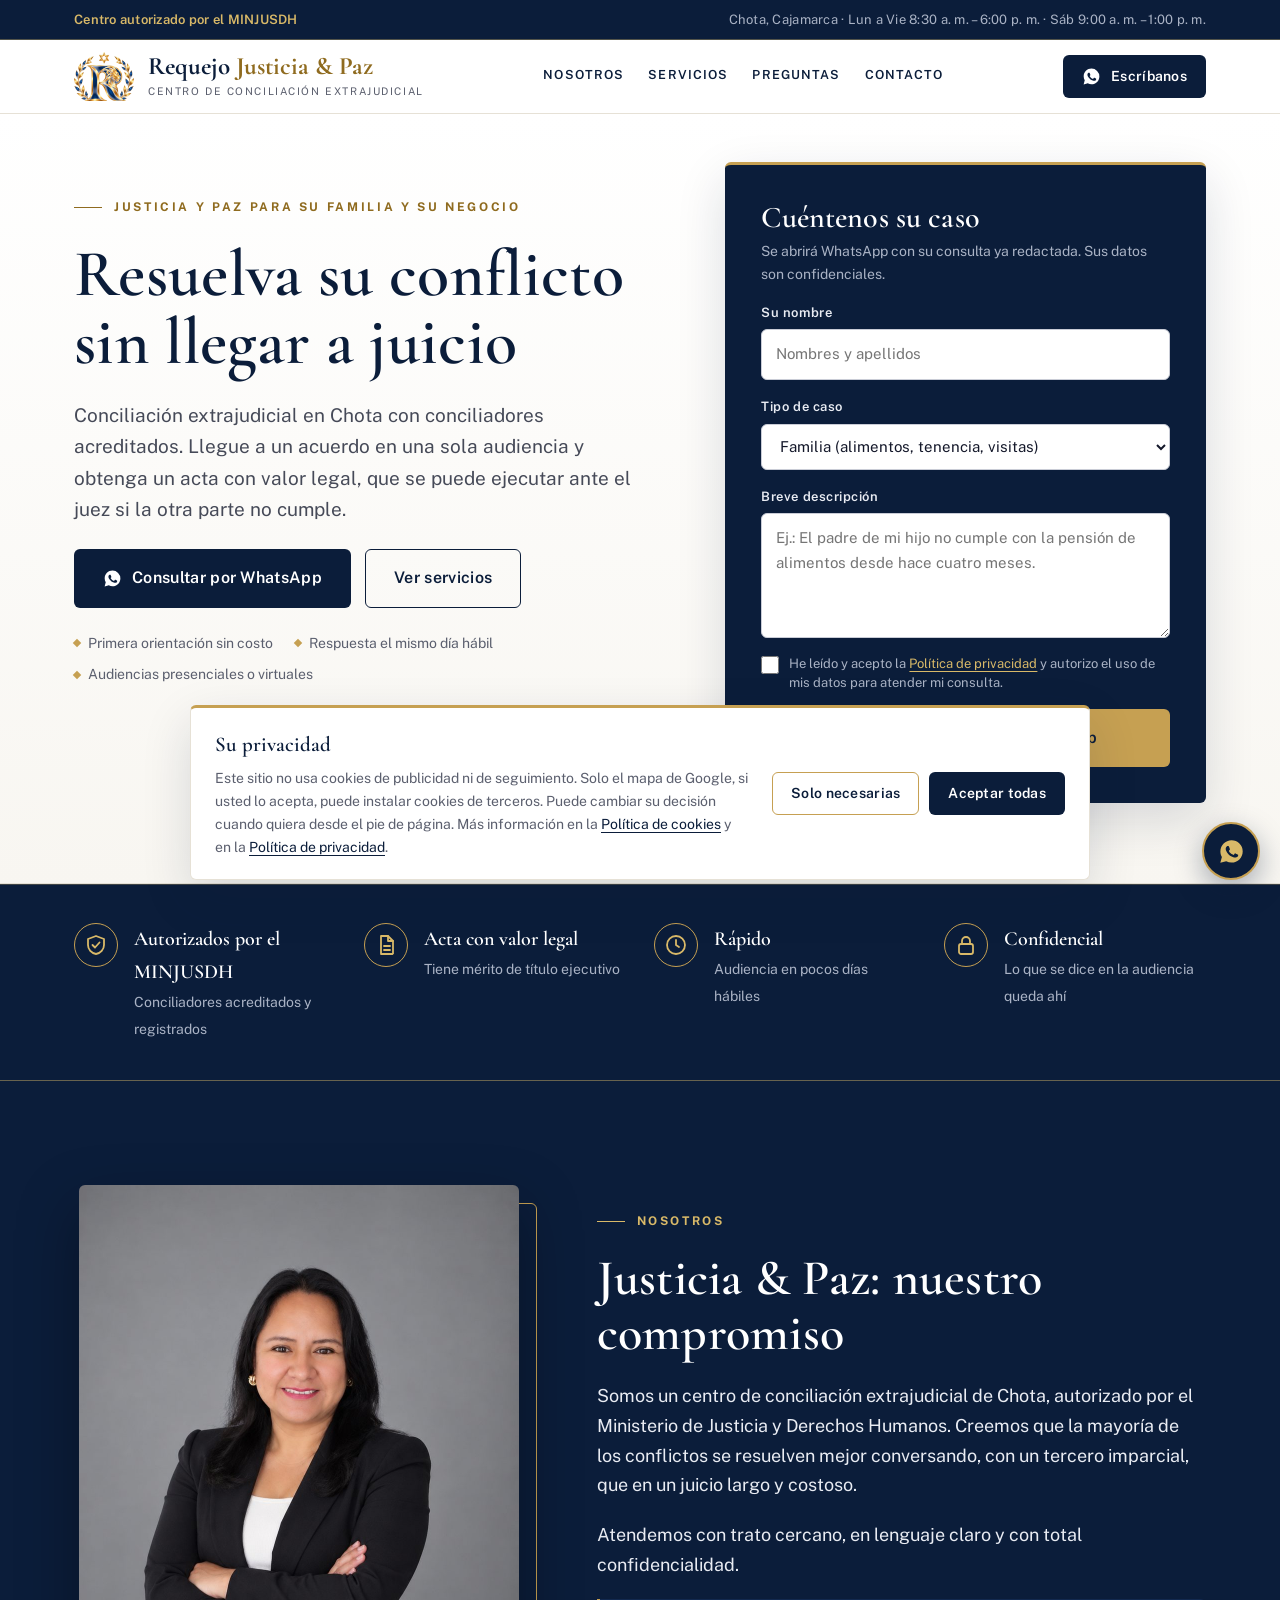
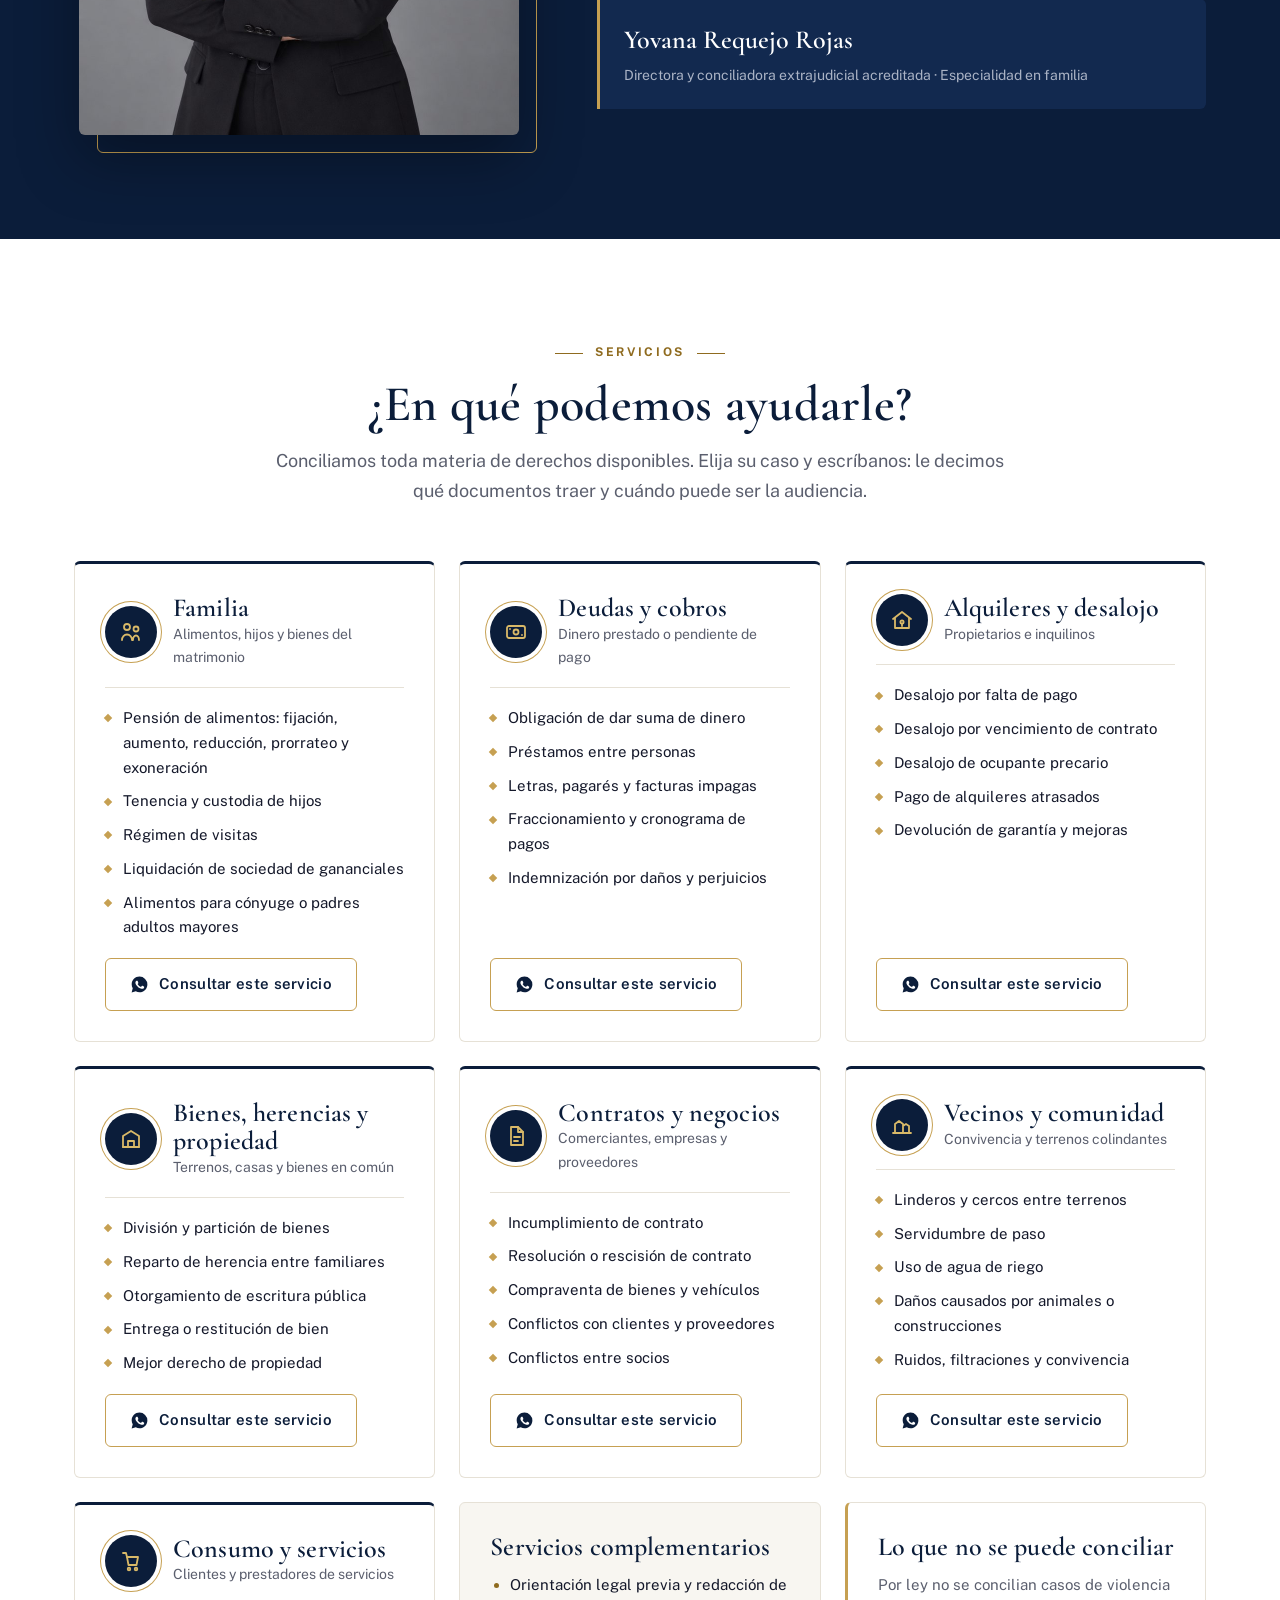
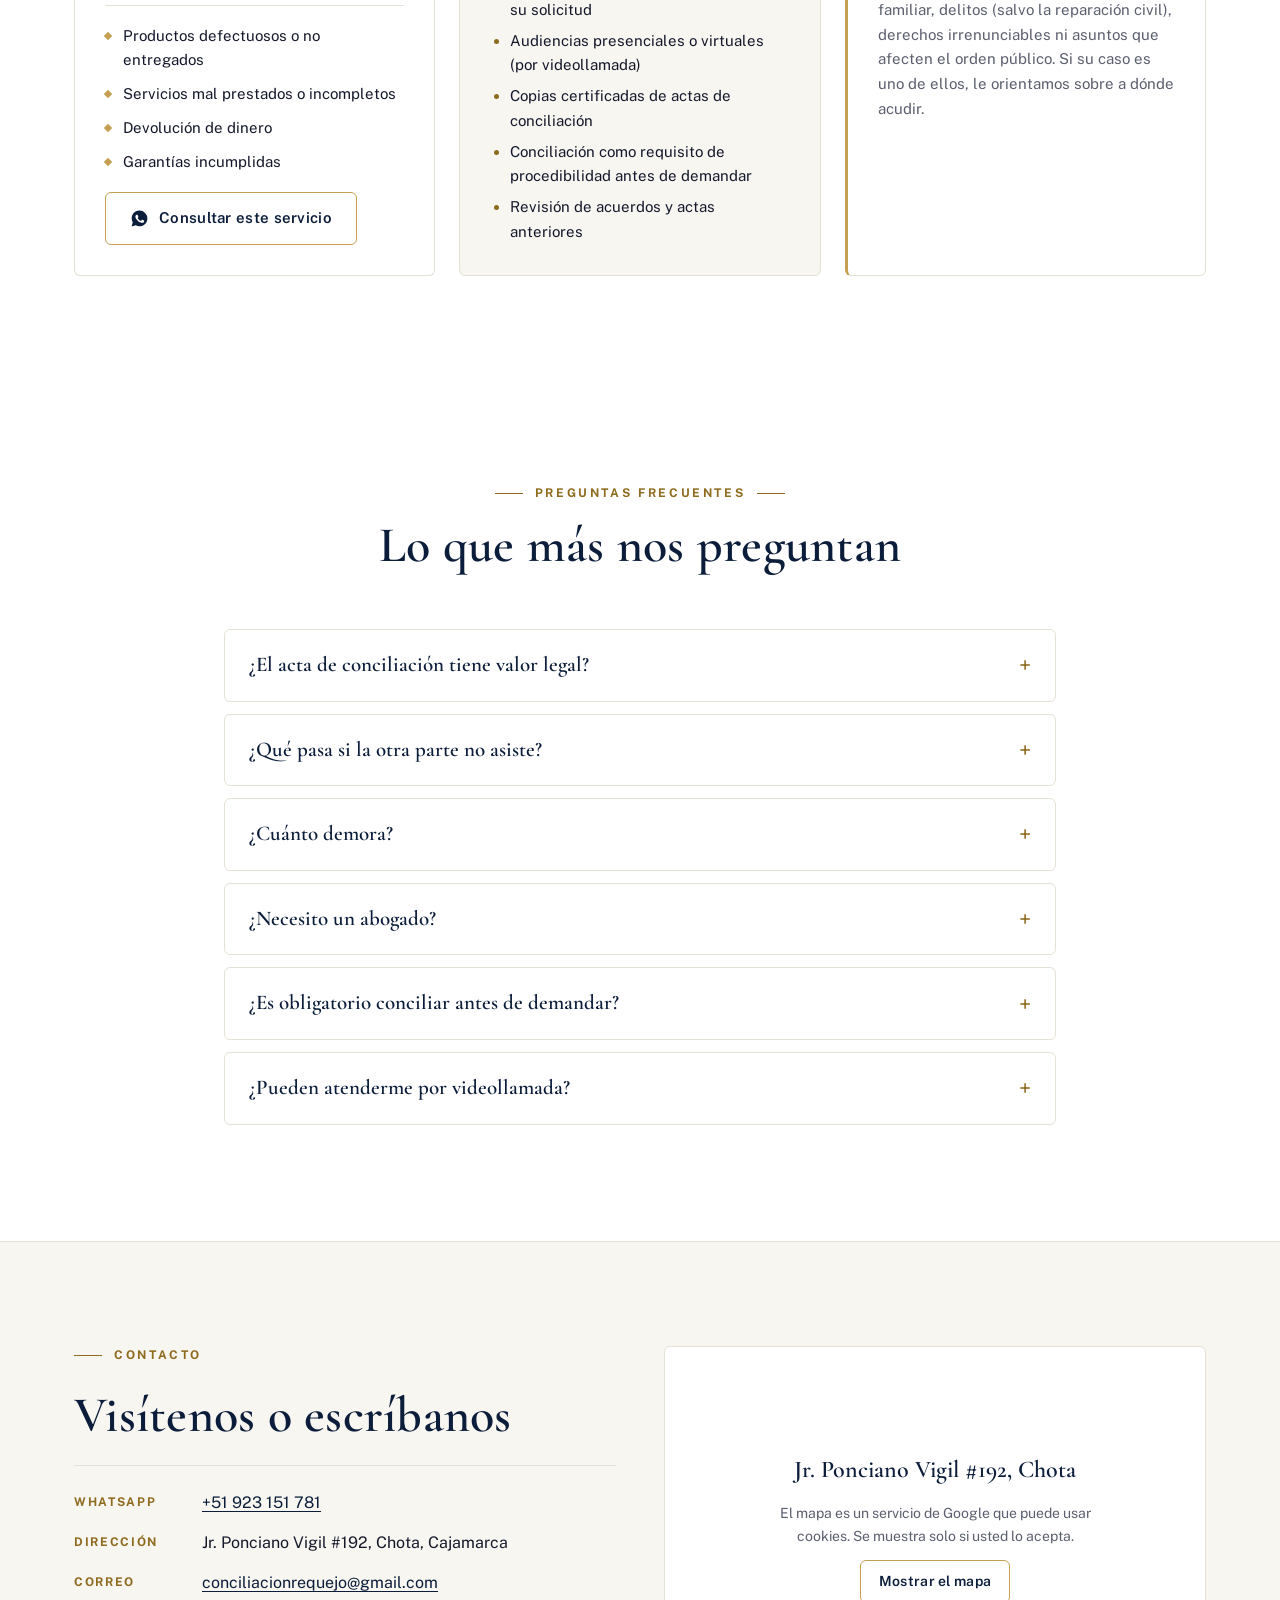
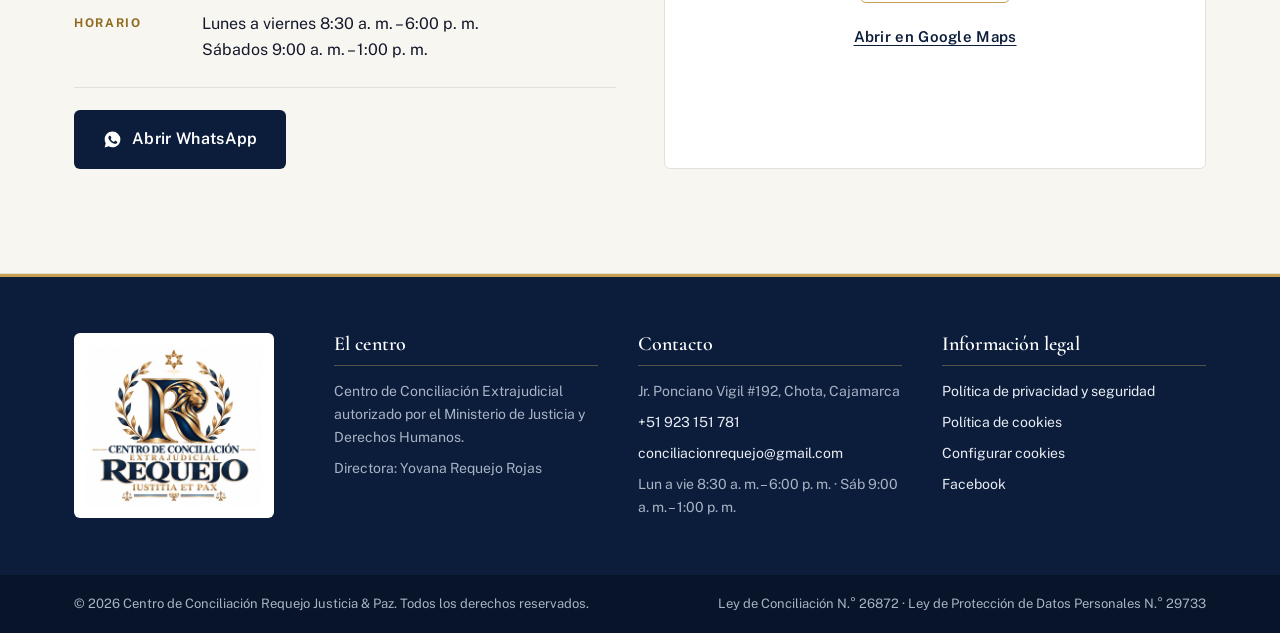
<file: index.html>
<!doctype html>
<html lang="es">
<head>
<meta charset="utf-8">
<meta name="viewport" content="width=device-width, initial-scale=1">
<title>Centro de Conciliación Requejo Justicia &amp; Paz | Chota, Cajamarca</title>
<meta name="description" content="Conciliación extrajudicial en Chota, Cajamarca. Pensión de alimentos, tenencia, deudas, desalojos, herencias, contratos y conflictos vecinales. Acta con valor legal. Consulte por WhatsApp.">
<meta name="theme-color" content="#0b1d3a">
<link rel="icon" href="assets/img/favicon-64.png" type="image/png">
<link rel="apple-touch-icon" href="assets/img/apple-touch-icon.png">
<meta property="og:type" content="website">
<meta property="og:title" content="Centro de Conciliación Requejo Justicia &amp; Paz">
<meta property="og:description" content="Resuelva su conflicto sin llegar a juicio. Conciliación extrajudicial en Chota con acta de valor legal.">
<meta property="og:locale" content="es_PE">
<meta property="og:site_name" content="Centro de Conciliación Requejo Justicia &amp; Paz">
<meta property="og:url" content="https://requejo-justicia-paz.vercel.app/">
<link rel="canonical" href="https://requejo-justicia-paz.vercel.app/">
<meta property="og:image" content="https://requejo-justicia-paz.vercel.app/assets/img/og.jpg">
<meta property="og:image:type" content="image/jpeg">
<meta property="og:image:width" content="1200">
<meta property="og:image:height" content="630">
<meta property="og:image:alt" content="Logo del Centro de Conciliación Extrajudicial Requejo">
<meta name="twitter:card" content="summary_large_image">
<meta name="twitter:title" content="Centro de Conciliación Requejo Justicia &amp; Paz">
<meta name="twitter:description" content="Resuelva su conflicto sin llegar a juicio. Conciliación extrajudicial en Chota con acta de valor legal.">
<meta name="twitter:image" content="https://requejo-justicia-paz.vercel.app/assets/img/og.jpg">
<link rel="preconnect" href="https://fonts.googleapis.com">
<link rel="preconnect" href="https://fonts.gstatic.com" crossorigin>
<link href="https://fonts.googleapis.com/css2?family=Cormorant+Garamond:wght@500;600;700&family=Public+Sans:wght@400;500;600;700&display=swap" rel="stylesheet">
<link rel="stylesheet" href="assets/css/styles.css">
<script type="application/ld+json">
{
  "@context": "https://schema.org",
  "@type": "LegalService",
  "name": "Centro de Conciliación Requejo Justicia & Paz",
  "description": "Centro de conciliación extrajudicial autorizado por el MINJUSDH.",
  "founder": { "@type": "Person", "name": "Yovana Requejo Rojas" },
  "logo": "https://requejo-justicia-paz.vercel.app/assets/img/logo-centro.jpg",
  "image": "https://requejo-justicia-paz.vercel.app/assets/img/conciliadora.jpg",
  "telephone": "+51 923 151 781",
  "email": "conciliacionrequejo@gmail.com",
  "areaServed": "Chota, Cajamarca, Perú",
  "address": { "@type": "PostalAddress", "streetAddress": "Jr. Ponciano Vigil 192", "addressLocality": "Chota", "addressRegion": "Cajamarca", "addressCountry": "PE" },
  "sameAs": ["https://web.facebook.com/p/Centro-de-Conciliaci%C3%B3n-Requejo-Iustitia-Et-Pax-61556411334826/"]
}
</script>
</head>
<body>

<svg class="sprite" width="0" height="0" aria-hidden="true">
  <symbol id="i-wa" viewBox="0 0 24 24"><path fill="currentColor" d="M12.04 2C6.58 2 2.13 6.45 2.13 11.91c0 1.75.46 3.45 1.32 4.95L2.05 22l5.25-1.38a9.9 9.9 0 0 0 4.74 1.21h.01c5.46 0 9.91-4.45 9.91-9.91A9.92 9.92 0 0 0 12.04 2zm5.8 14.03c-.24.68-1.42 1.3-1.95 1.35-.5.05-.97.23-3.27-.68-2.77-1.09-4.52-3.92-4.66-4.1-.13-.18-1.11-1.48-1.11-2.82s.7-2 .95-2.27c.25-.27.54-.34.72-.34h.52c.17 0 .4-.06.62.47.24.56.8 1.94.87 2.08.07.14.12.3.02.48-.09.18-.14.3-.27.46-.14.16-.29.36-.41.48-.14.14-.28.29-.12.56.16.27.71 1.17 1.52 1.9 1.05.93 1.93 1.22 2.2 1.36.27.14.43.12.59-.07.16-.18.68-.79.86-1.06.18-.27.36-.23.61-.14.25.09 1.59.75 1.86.89.27.14.45.2.52.32.07.11.07.66-.17 1.33z"/></symbol>
  <symbol id="i-check" viewBox="0 0 24 24"><path fill="none" stroke="currentColor" stroke-width="2.2" stroke-linecap="round" stroke-linejoin="round" d="M5 12.5l4.5 4.5L19 7.5"/></symbol>
</svg>

<a class="skip" href="#servicios">Saltar a servicios</a>

<div class="topbar">
  <div class="container">
    <span>Centro autorizado por el MINJUSDH</span>
    <span>Chota, Cajamarca · Lun a Vie 8:30 a. m. – 6:00 p. m. · Sáb 9:00 a. m. – 1:00 p. m.</span>
  </div>
</div>

<header class="header">
  <div class="container">
    <a class="brand" href="#inicio">
      <img src="assets/img/emblema.png" alt="" width="60" height="48">
      <span><span class="brand-name">Requejo <em>Justicia &amp; Paz</em></span><span class="brand-sub">Centro de Conciliación Extrajudicial</span></span>
    </a>
    <button class="nav-toggle" type="button" aria-controls="menu" aria-expanded="false" aria-label="Abrir menú">
      <svg width="22" height="22" viewBox="0 0 24 24" fill="none" stroke="currentColor" stroke-width="2" stroke-linecap="round" aria-hidden="true"><path d="M4 7h16M4 12h16M4 17h16"/></svg>
    </button>
    <nav class="nav" id="menu" aria-label="Principal">
      <a href="#nosotros">Nosotros</a>
      <a href="#servicios">Servicios</a>
      <a href="#preguntas">Preguntas</a>
      <a href="#contacto">Contacto</a>
    </nav>
    <a class="btn btn-primary btn-sm" data-wa="Quisiera información sobre una conciliación."><svg aria-hidden="true"><use href="#i-wa"/></svg>Escríbanos</a>
  </div>
</header>

<main>
<section id="inicio" class="hero">
  <div class="container">
    <div class="hero-copy">
      <span class="eyebrow">Justicia y paz para su familia y su negocio</span>
      <h1>Resuelva su conflicto sin llegar a juicio</h1>
      <p class="lead">Conciliación extrajudicial en Chota con conciliadores acreditados. Llegue a un acuerdo en una sola audiencia y obtenga un acta con valor legal, que se puede ejecutar ante el juez si la otra parte no cumple.</p>
      <div class="hero-actions">
        <a class="btn btn-primary btn-lg" data-wa="Quisiera información sobre una conciliación."><svg aria-hidden="true"><use href="#i-wa"/></svg>Consultar por WhatsApp</a>
        <a class="btn btn-ghost btn-lg" href="#servicios">Ver servicios</a>
      </div>
      <p class="hero-note"><span>Primera orientación sin costo</span><span>Respuesta el mismo día hábil</span><span>Audiencias presenciales o virtuales</span></p>
    </div>

    <form class="card-form" data-wa-form>
      <div>
        <h2>Cuéntenos su caso</h2>
        <p class="hint">Se abrirá WhatsApp con su consulta ya redactada. Sus datos son confidenciales.</p>
      </div>
      <label class="field">Su nombre
        <input type="text" name="nombre" placeholder="Nombres y apellidos" autocomplete="name" required maxlength="80">
      </label>
      <label class="field">Tipo de caso
        <select name="tipo">
          <option value="familia">Familia (alimentos, tenencia, visitas)</option>
          <option value="deudas">Deudas y cobros</option>
          <option value="alquileres">Alquileres y desalojo</option>
          <option value="bienes">Bienes, herencias y propiedad</option>
          <option value="contratos">Contratos y negocios</option>
          <option value="vecinos">Vecinos y comunidad</option>
          <option value="consumo">Consumo y servicios</option>
          <option value="otro">Otro / no estoy seguro</option>
        </select>
      </label>
      <label class="field">Breve descripción
        <textarea name="detalle" rows="4" maxlength="700" placeholder="Ej.: El padre de mi hijo no cumple con la pensión de alimentos desde hace cuatro meses."></textarea>
      </label>
      <label class="consent"><input type="checkbox" name="acepto" required>
        <span>He leído y acepto la <a href="privacidad.html" target="_blank" rel="noopener">Política de privacidad</a> y autorizo el uso de mis datos para atender mi consulta.</span></label>
      <button class="btn btn-gold btn-lg" type="submit"><svg aria-hidden="true"><use href="#i-wa"/></svg>Enviar consulta por WhatsApp</button>
    </form>
  </div>
</section>

<section class="trust" aria-label="Garantías">
  <div class="container">
    <div class="trust-item"><svg viewBox="0 0 24 24" fill="none" stroke="currentColor" stroke-width="1.8" stroke-linecap="round" stroke-linejoin="round" aria-hidden="true"><path d="M12 3l8 3v6c0 4.5-3.4 8.3-8 9-4.6-.7-8-4.5-8-9V6z"/><path d="M8.5 12l2.5 2.5 4.5-5"/></svg><div><strong>Autorizados por el MINJUSDH</strong><span>Conciliadores acreditados y registrados</span></div></div>
    <div class="trust-item"><svg viewBox="0 0 24 24" fill="none" stroke="currentColor" stroke-width="1.8" stroke-linecap="round" stroke-linejoin="round" aria-hidden="true"><path d="M7 3h7l5 5v13H7z"/><path d="M14 3v5h5M10 13h6M10 17h6"/></svg><div><strong>Acta con valor legal</strong><span>Tiene mérito de título ejecutivo</span></div></div>
    <div class="trust-item"><svg viewBox="0 0 24 24" fill="none" stroke="currentColor" stroke-width="1.8" stroke-linecap="round" stroke-linejoin="round" aria-hidden="true"><circle cx="12" cy="12" r="9"/><path d="M12 7v5l3 2"/></svg><div><strong>Rápido</strong><span>Audiencia en pocos días hábiles</span></div></div>
    <div class="trust-item"><svg viewBox="0 0 24 24" fill="none" stroke="currentColor" stroke-width="1.8" stroke-linecap="round" stroke-linejoin="round" aria-hidden="true"><rect x="5" y="11" width="14" height="10" rx="2"/><path d="M8 11V8a4 4 0 0 1 8 0v3"/></svg><div><strong>Confidencial</strong><span>Lo que se dice en la audiencia queda ahí</span></div></div>
  </div>
</section>

<section id="nosotros" class="section dark">
  <div class="container grid about">
    <figure class="photo"><img src="assets/img/conciliadora.jpg" alt="Yovana Requejo Rojas, directora y conciliadora del centro" width="880" height="1100" loading="lazy"></figure>
    <div class="about-copy">
      <span class="eyebrow">Nosotros</span>
      <h2>Justicia &amp; Paz: nuestro compromiso</h2>
      <p>Somos un centro de conciliación extrajudicial de Chota, autorizado por el Ministerio de Justicia y Derechos Humanos. Creemos que la mayoría de los conflictos se resuelven mejor conversando, con un tercero imparcial, que en un juicio largo y costoso.</p>
      <p>Atendemos con trato cercano, en lenguaje claro y con total confidencialidad.</p>
      <div class="person">
        <strong>Yovana Requejo Rojas</strong>
        <span>Directora y conciliadora extrajudicial acreditada · Especialidad en familia</span>
      </div>
    </div>
  </div>
</section>

<section id="servicios" class="section">
  <div class="container">
    <div class="section-head">
      <span class="eyebrow">Servicios</span>
      <h2>¿En qué podemos ayudarle?</h2>
      <p class="lead">Conciliamos toda materia de derechos disponibles. Elija su caso y escríbanos: le decimos qué documentos traer y cuándo puede ser la audiencia.</p>
    </div>

    <div class="grid">
      <article class="service">
        <div class="service-head">
          <span class="service-icon"><svg viewBox="0 0 24 24" fill="none" stroke="currentColor" stroke-width="1.8" stroke-linecap="round" stroke-linejoin="round" aria-hidden="true"><circle cx="8" cy="7" r="3"/><circle cx="17" cy="9" r="2.5"/><path d="M3 20c0-3 2.2-5.5 5-5.5s5 2.5 5 5.5M14 20c0-2.4 1.3-4.5 3-4.5s3 2.1 3 4.5"/></svg></span>
          <div><h3>Familia</h3><span class="service-tag">Alimentos, hijos y bienes del matrimonio</span></div>
        </div>
        <ul>
          <li>Pensión de alimentos: fijación, aumento, reducción, prorrateo y exoneración</li>
          <li>Tenencia y custodia de hijos</li>
          <li>Régimen de visitas</li>
          <li>Liquidación de sociedad de gananciales</li>
          <li>Alimentos para cónyuge o padres adultos mayores</li>
        </ul>
        <a class="btn btn-outline" data-wa="Quisiera información sobre la conciliación en materia de familia (pensión de alimentos, tenencia o régimen de visitas)."><svg aria-hidden="true"><use href="#i-wa"/></svg>Consultar este servicio</a>
      </article>

      <article class="service">
        <div class="service-head">
          <span class="service-icon"><svg viewBox="0 0 24 24" fill="none" stroke="currentColor" stroke-width="1.8" stroke-linecap="round" stroke-linejoin="round" aria-hidden="true"><rect x="3" y="6" width="18" height="12" rx="2"/><circle cx="12" cy="12" r="2.5"/><path d="M6 9v.01M18 15v.01"/></svg></span>
          <div><h3>Deudas y cobros</h3><span class="service-tag">Dinero prestado o pendiente de pago</span></div>
        </div>
        <ul>
          <li>Obligación de dar suma de dinero</li>
          <li>Préstamos entre personas</li>
          <li>Letras, pagarés y facturas impagas</li>
          <li>Fraccionamiento y cronograma de pagos</li>
          <li>Indemnización por daños y perjuicios</li>
        </ul>
        <a class="btn btn-outline" data-wa="Quisiera información sobre la conciliación por deudas y cobros pendientes."><svg aria-hidden="true"><use href="#i-wa"/></svg>Consultar este servicio</a>
      </article>

      <article class="service">
        <div class="service-head">
          <span class="service-icon"><svg viewBox="0 0 24 24" fill="none" stroke="currentColor" stroke-width="1.8" stroke-linecap="round" stroke-linejoin="round" aria-hidden="true"><path d="M3 11l9-7 9 7"/><path d="M5 10v10h14V10"/><circle cx="12" cy="14" r="1.6"/><path d="M12 15.6V18"/></svg></span>
          <div><h3>Alquileres y desalojo</h3><span class="service-tag">Propietarios e inquilinos</span></div>
        </div>
        <ul>
          <li>Desalojo por falta de pago</li>
          <li>Desalojo por vencimiento de contrato</li>
          <li>Desalojo de ocupante precario</li>
          <li>Pago de alquileres atrasados</li>
          <li>Devolución de garantía y mejoras</li>
        </ul>
        <a class="btn btn-outline" data-wa="Quisiera información sobre la conciliación por alquileres y desalojo."><svg aria-hidden="true"><use href="#i-wa"/></svg>Consultar este servicio</a>
      </article>

      <article class="service">
        <div class="service-head">
          <span class="service-icon"><svg viewBox="0 0 24 24" fill="none" stroke="currentColor" stroke-width="1.8" stroke-linecap="round" stroke-linejoin="round" aria-hidden="true"><path d="M4 20V9l8-5 8 5v11"/><path d="M4 20h16M9 20v-6h6v6"/></svg></span>
          <div><h3>Bienes, herencias y propiedad</h3><span class="service-tag">Terrenos, casas y bienes en común</span></div>
        </div>
        <ul>
          <li>División y partición de bienes</li>
          <li>Reparto de herencia entre familiares</li>
          <li>Otorgamiento de escritura pública</li>
          <li>Entrega o restitución de bien</li>
          <li>Mejor derecho de propiedad</li>
        </ul>
        <a class="btn btn-outline" data-wa="Quisiera información sobre la conciliación de bienes, herencias y propiedad."><svg aria-hidden="true"><use href="#i-wa"/></svg>Consultar este servicio</a>
      </article>

      <article class="service">
        <div class="service-head">
          <span class="service-icon"><svg viewBox="0 0 24 24" fill="none" stroke="currentColor" stroke-width="1.8" stroke-linecap="round" stroke-linejoin="round" aria-hidden="true"><path d="M7 3h7l5 5v13H7z"/><path d="M14 3v5h5M10 13h6M10 17h4"/></svg></span>
          <div><h3>Contratos y negocios</h3><span class="service-tag">Comerciantes, empresas y proveedores</span></div>
        </div>
        <ul>
          <li>Incumplimiento de contrato</li>
          <li>Resolución o rescisión de contrato</li>
          <li>Compraventa de bienes y vehículos</li>
          <li>Conflictos con clientes y proveedores</li>
          <li>Conflictos entre socios</li>
        </ul>
        <a class="btn btn-outline" data-wa="Quisiera información sobre la conciliación por contratos y negocios."><svg aria-hidden="true"><use href="#i-wa"/></svg>Consultar este servicio</a>
      </article>

      <article class="service">
        <div class="service-head">
          <span class="service-icon"><svg viewBox="0 0 24 24" fill="none" stroke="currentColor" stroke-width="1.8" stroke-linecap="round" stroke-linejoin="round" aria-hidden="true"><path d="M3 20h18M5 20V11l4-3 4 3v9M13 20v-7l3-2 3 2v7"/></svg></span>
          <div><h3>Vecinos y comunidad</h3><span class="service-tag">Convivencia y terrenos colindantes</span></div>
        </div>
        <ul>
          <li>Linderos y cercos entre terrenos</li>
          <li>Servidumbre de paso</li>
          <li>Uso de agua de riego</li>
          <li>Daños causados por animales o construcciones</li>
          <li>Ruidos, filtraciones y convivencia</li>
        </ul>
        <a class="btn btn-outline" data-wa="Quisiera información sobre la conciliación por problemas entre vecinos."><svg aria-hidden="true"><use href="#i-wa"/></svg>Consultar este servicio</a>
      </article>

      <article class="service">
        <div class="service-head">
          <span class="service-icon"><svg viewBox="0 0 24 24" fill="none" stroke="currentColor" stroke-width="1.8" stroke-linecap="round" stroke-linejoin="round" aria-hidden="true"><path d="M8 8h11l-1.5 8H9.5z"/><path d="M8 8L7 4H4"/><circle cx="10" cy="20" r="1.3"/><circle cx="17" cy="20" r="1.3"/></svg></span>
          <div><h3>Consumo y servicios</h3><span class="service-tag">Clientes y prestadores de servicios</span></div>
        </div>
        <ul>
          <li>Productos defectuosos o no entregados</li>
          <li>Servicios mal prestados o incompletos</li>
          <li>Devolución de dinero</li>
          <li>Garantías incumplidas</li>
        </ul>
        <a class="btn btn-outline" data-wa="Quisiera información sobre la conciliación por productos o servicios."><svg aria-hidden="true"><use href="#i-wa"/></svg>Consultar este servicio</a>
      </article>

      <div class="box-soft">
        <h3>Servicios complementarios</h3>
        <ul>
          <li>Orientación legal previa y redacción de su solicitud</li>
          <li>Audiencias presenciales o virtuales (por videollamada)</li>
          <li>Copias certificadas de actas de conciliación</li>
          <li>Conciliación como requisito de procedibilidad antes de demandar</li>
          <li>Revisión de acuerdos y actas anteriores</li>
        </ul>
      </div>
      <div class="box-dashed">
        <h3>Lo que no se puede conciliar</h3>
        <p>Por ley no se concilian casos de violencia familiar, delitos (salvo la reparación civil), derechos irrenunciables ni asuntos que afecten el orden público. Si su caso es uno de ellos, le orientamos sobre a dónde acudir.</p>
      </div>
    </div>

  </div>
</section>

<section id="preguntas" class="section">
  <div class="container faq">
    <div class="section-head">
      <span class="eyebrow">Preguntas frecuentes</span>
      <h2>Lo que más nos preguntan</h2>
    </div>
    <details><summary>¿El acta de conciliación tiene valor legal?</summary><p>Sí. El acta con acuerdo tiene mérito de título ejecutivo: si la otra parte no cumple, puede pedir su ejecución directamente ante el juez.</p></details>
    <details><summary>¿Qué pasa si la otra parte no asiste?</summary><p>Se le invita nuevamente. Si no asiste, se emite el acta por inasistencia, que le permite presentar su demanda ante el Poder Judicial.</p></details>
    <details><summary>¿Cuánto demora?</summary><p>Normalmente la audiencia se realiza dentro de los días hábiles siguientes a la invitación, y puede terminar en una sola sesión.</p></details>
    <details><summary>¿Necesito un abogado?</summary><p>No es obligatorio. El centro verifica la legalidad de los acuerdos y le orientamos durante todo el proceso.</p></details>
    <details><summary>¿Es obligatorio conciliar antes de demandar?</summary><p>En muchas materias civiles sí: es un requisito para que el juez admita la demanda. En alimentos, tenencia y visitas es opcional, pero suele ser la vía más rápida.</p></details>
    <details><summary>¿Pueden atenderme por videollamada?</summary><p>Sí. Las audiencias pueden ser presenciales en nuestro local de Chota o virtuales, si ambas partes lo aceptan.</p></details>
  </div>
</section>

<section id="contacto" class="section white">
  <div class="container grid">
    <div class="contact-copy">
      <span class="eyebrow">Contacto</span>
      <h2>Visítenos o escríbanos</h2>
      <dl class="contact-list">
        <dt>WhatsApp</dt><dd><a href="https://wa.me/51923151781">+51 923 151 781</a></dd>
        <dt>Dirección</dt><dd>Jr. Ponciano Vigil #192, Chota, Cajamarca</dd>
        <dt>Correo</dt><dd><a href="mailto:conciliacionrequejo@gmail.com">conciliacionrequejo@gmail.com</a></dd>
        <dt>Horario</dt><dd>Lunes a viernes 8:30 a. m. – 6:00 p. m.<br>Sábados 9:00 a. m. – 1:00 p. m.</dd>
      </dl>
      <a class="btn btn-primary btn-lg" data-wa="Quisiera información sobre una conciliación."><svg aria-hidden="true"><use href="#i-wa"/></svg>Abrir WhatsApp</a>
    </div>
    <div class="map" data-map="https://www.google.com/maps?q=Jr.+Ponciano+Vigil+192,+Chota,+Cajamarca,+Peru&amp;output=embed" data-title="Ubicación: Jr. Ponciano Vigil 192, Chota">
      <div class="map-off">
        <strong>Jr. Ponciano Vigil #192, Chota</strong>
        <p>El mapa es un servicio de Google que puede usar cookies. Se muestra solo si usted lo acepta.</p>
        <div class="map-actions">
          <button class="btn btn-outline btn-sm" type="button" data-cookies="aceptar">Mostrar el mapa</button>
          <a class="btn btn-link" href="https://www.google.com/maps/search/?api=1&amp;query=Jr.+Ponciano+Vigil+192,+Chota,+Cajamarca" target="_blank" rel="noopener">Abrir en Google Maps</a>
        </div>
      </div>
    </div>
  </div>
</section>
</main>

<footer class="footer">
  <div class="container footer-main">
    <div class="footer-brand">
      <img src="assets/img/logo-centro.jpg" alt="Centro de Conciliación Extrajudicial Requejo, Iustitia et Pax" width="220" height="191" loading="lazy">
    </div>
    <div>
      <h3>El centro</h3>
      <p>Centro de Conciliación Extrajudicial autorizado por el Ministerio de Justicia y Derechos Humanos.</p>
      <p>Directora: Yovana Requejo Rojas</p>
    </div>
    <div>
      <h3>Contacto</h3>
      <p>Jr. Ponciano Vigil #192, Chota, Cajamarca</p>
      <p><a href="https://wa.me/51923151781">+51 923 151 781</a></p>
      <p><a href="mailto:conciliacionrequejo@gmail.com">conciliacionrequejo@gmail.com</a></p>
      <p>Lun a vie 8:30 a. m. – 6:00 p. m. · Sáb 9:00 a. m. – 1:00 p. m.</p>
    </div>
    <div>
      <h3>Información legal</h3>
      <p><a href="privacidad.html">Política de privacidad y seguridad</a></p>
      <p><a href="cookies.html">Política de cookies</a></p>
      <p><button class="link" type="button" data-cookies="configurar">Configurar cookies</button></p>
      <p><a href="https://web.facebook.com/p/Centro-de-Conciliaci%C3%B3n-Requejo-Iustitia-Et-Pax-61556411334826/" target="_blank" rel="noopener">Facebook</a></p>
    </div>
  </div>
  <div class="footer-legal">
    <div class="container">
      <span>© <span id="year">2026</span> Centro de Conciliación Requejo Justicia &amp; Paz. Todos los derechos reservados.</span>
      <span>Ley de Conciliación N.° 26872 · Ley de Protección de Datos Personales N.° 29733</span>
    </div>
  </div>
</footer>

<div class="cookies" id="cookies" role="dialog" aria-label="Aviso de cookies" hidden>
  <div class="cookies-text">
    <strong>Su privacidad</strong>
    <p>Este sitio no usa cookies de publicidad ni de seguimiento. Solo el mapa de Google, si usted lo acepta, puede instalar cookies de terceros. Puede cambiar su decisión cuando quiera desde el pie de página. Más información en la <a href="cookies.html">Política de cookies</a> y en la <a href="privacidad.html">Política de privacidad</a>.</p>
  </div>
  <div class="cookies-actions">
    <button class="btn btn-outline btn-sm" type="button" data-cookies="rechazar">Solo necesarias</button>
    <button class="btn btn-primary btn-sm" type="button" data-cookies="aceptar">Aceptar todas</button>
  </div>
</div>

<a class="wa-float" data-wa="Quisiera información sobre una conciliación." aria-label="Escribir por WhatsApp"><svg aria-hidden="true"><use href="#i-wa"/></svg></a>

<script src="assets/js/config.js"></script>
<script src="assets/js/main.js"></script>
</body>
</html>
</file>
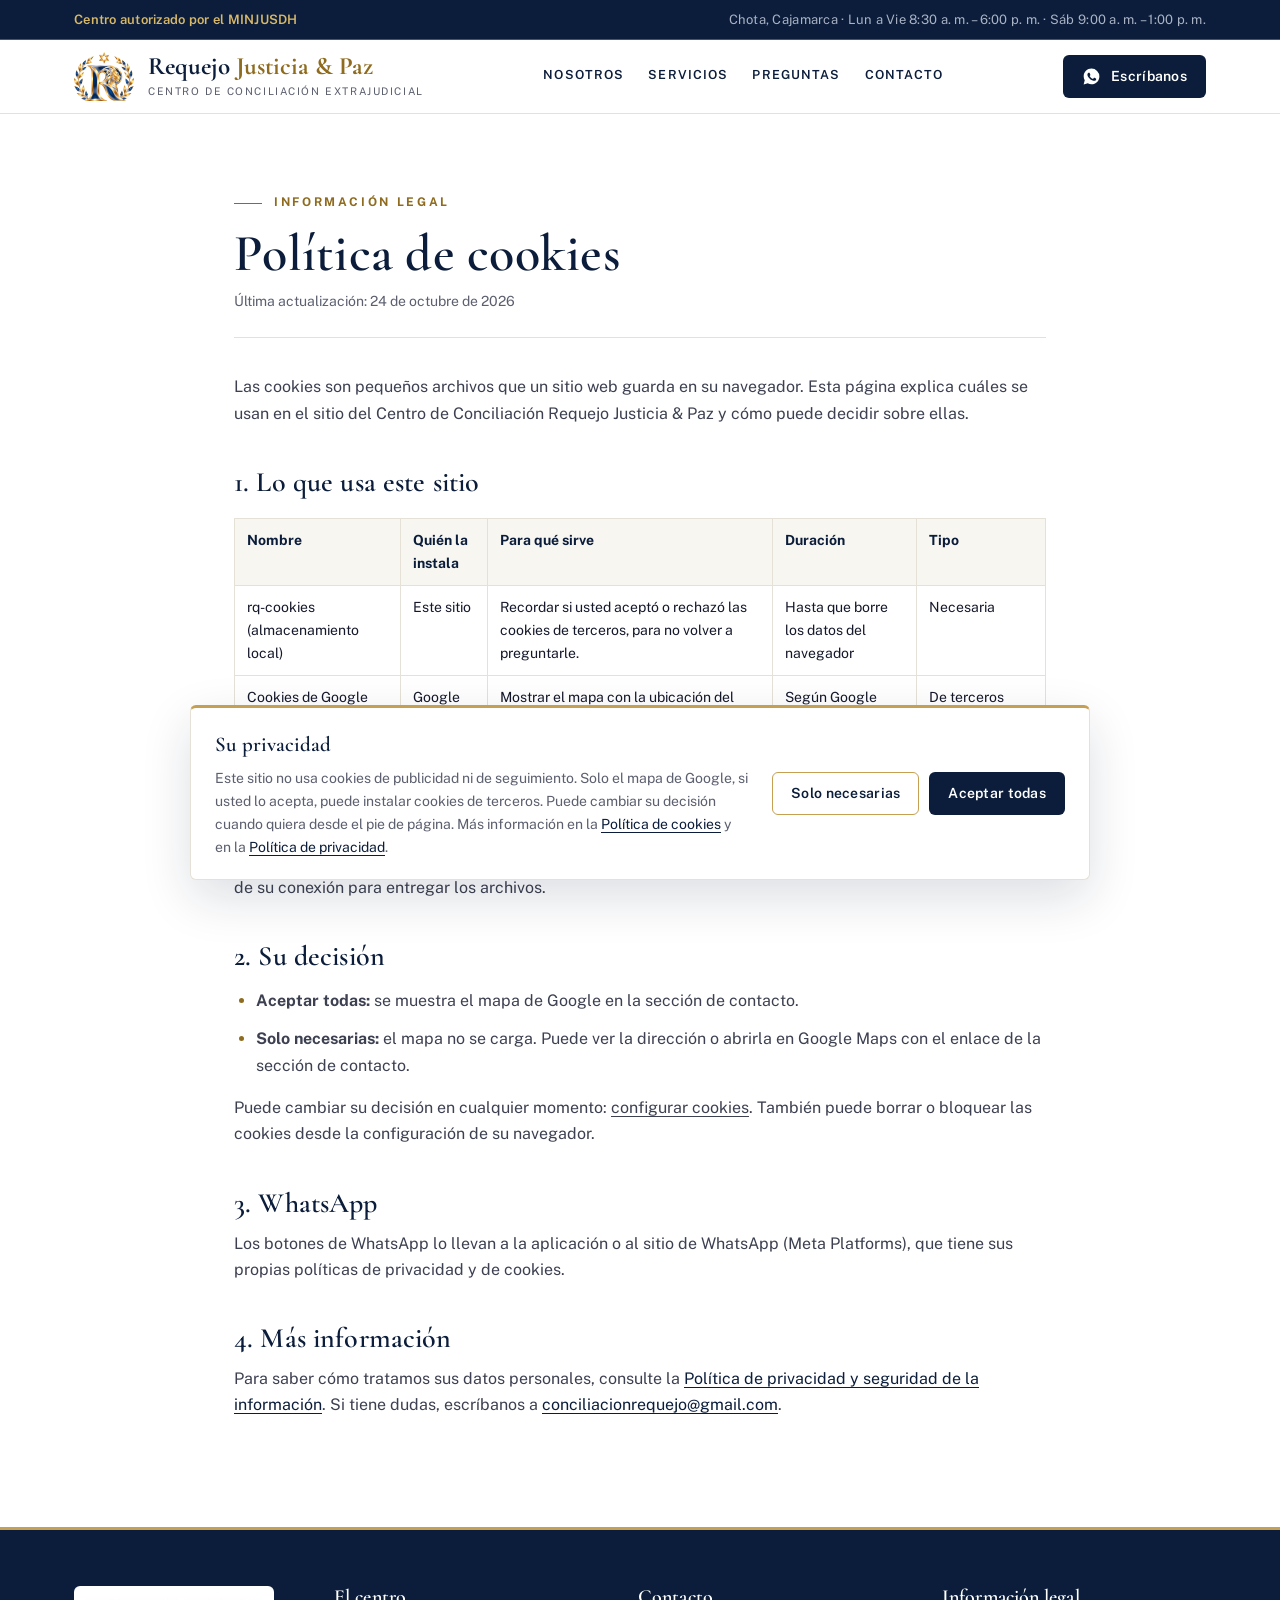
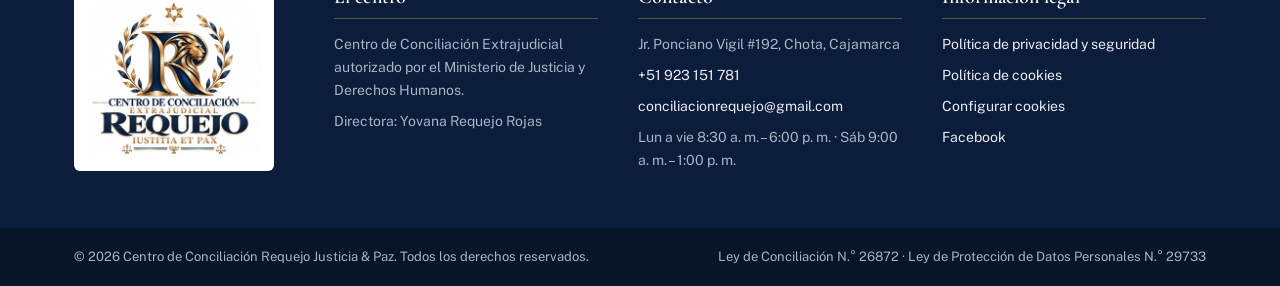
<file: cookies.html>
<!doctype html>
<html lang="es">
<head>
<meta charset="utf-8">
<meta name="viewport" content="width=device-width, initial-scale=1">
<title>Política de cookies | Centro de Conciliación Requejo Justicia &amp; Paz</title>
<meta name="description" content="Qué cookies usa el sitio del Centro de Conciliación Requejo Justicia &amp; Paz y cómo decidir sobre ellas.">
<meta name="theme-color" content="#0b1d3a">
<link rel="icon" href="assets/img/favicon-64.png" type="image/png">
<link rel="apple-touch-icon" href="assets/img/apple-touch-icon.png">
<link rel="preconnect" href="https://fonts.googleapis.com">
<link rel="preconnect" href="https://fonts.gstatic.com" crossorigin>
<link href="https://fonts.googleapis.com/css2?family=Cormorant+Garamond:wght@500;600;700&family=Public+Sans:wght@400;500;600;700&display=swap" rel="stylesheet">
<link rel="stylesheet" href="assets/css/styles.css">
</head>
<body>
<svg class="sprite" width="0" height="0" aria-hidden="true">
  <symbol id="i-wa" viewBox="0 0 24 24"><path fill="currentColor" d="M12.04 2C6.58 2 2.13 6.45 2.13 11.91c0 1.75.46 3.45 1.32 4.95L2.05 22l5.25-1.38a9.9 9.9 0 0 0 4.74 1.21h.01c5.46 0 9.91-4.45 9.91-9.91A9.92 9.92 0 0 0 12.04 2zm5.8 14.03c-.24.68-1.42 1.3-1.95 1.35-.5.05-.97.23-3.27-.68-2.77-1.09-4.52-3.92-4.66-4.1-.13-.18-1.11-1.48-1.11-2.82s.7-2 .95-2.27c.25-.27.54-.34.72-.34h.52c.17 0 .4-.06.62.47.24.56.8 1.94.87 2.08.07.14.12.3.02.48-.09.18-.14.3-.27.46-.14.16-.29.36-.41.48-.14.14-.28.29-.12.56.16.27.71 1.17 1.52 1.9 1.05.93 1.93 1.22 2.2 1.36.27.14.43.12.59-.07.16-.18.68-.79.86-1.06.18-.27.36-.23.61-.14.25.09 1.59.75 1.86.89.27.14.45.2.52.32.07.11.07.66-.17 1.33z"/></symbol>
  <symbol id="i-check" viewBox="0 0 24 24"><path fill="none" stroke="currentColor" stroke-width="2.2" stroke-linecap="round" stroke-linejoin="round" d="M5 12.5l4.5 4.5L19 7.5"/></symbol>
</svg>

<a class="skip" href="#contenido">Saltar al contenido</a>

<div class="topbar">
  <div class="container">
    <span>Centro autorizado por el MINJUSDH</span>
    <span>Chota, Cajamarca · Lun a Vie 8:30 a. m. – 6:00 p. m. · Sáb 9:00 a. m. – 1:00 p. m.</span>
  </div>
</div>

<header class="header">
  <div class="container">
    <a class="brand" href="index.html#inicio">
      <img src="assets/img/emblema.png" alt="" width="60" height="48">
      <span><span class="brand-name">Requejo <em>Justicia &amp; Paz</em></span><span class="brand-sub">Centro de Conciliación Extrajudicial</span></span>
    </a>
    <button class="nav-toggle" type="button" aria-controls="menu" aria-expanded="false" aria-label="Abrir menú">
      <svg width="22" height="22" viewBox="0 0 24 24" fill="none" stroke="currentColor" stroke-width="2" stroke-linecap="round" aria-hidden="true"><path d="M4 7h16M4 12h16M4 17h16"/></svg>
    </button>
    <nav class="nav" id="menu" aria-label="Principal">
      <a href="index.html#nosotros">Nosotros</a>
      <a href="index.html#servicios">Servicios</a>
      <a href="index.html#preguntas">Preguntas</a>
      <a href="index.html#contacto">Contacto</a>
    </nav>
    <a class="btn btn-primary btn-sm" data-wa="Quisiera información sobre una conciliación."><svg aria-hidden="true"><use href="#i-wa"/></svg>Escríbanos</a>
  </div>
</header>

<main id="contenido" class="legal">
  <div class="container">
    <span class="eyebrow">Información legal</span>
    <h1>Política de cookies</h1>
    <p class="updated">Última actualización: 24 de octubre de 2026</p>

    <p>Las cookies son pequeños archivos que un sitio web guarda en su navegador. Esta página explica cuáles se usan en el sitio del Centro de Conciliación Requejo Justicia &amp; Paz y cómo puede decidir sobre ellas.</p>

    <h2>1. Lo que usa este sitio</h2>
    <div class="table-wrap">
      <table>
        <thead><tr><th>Nombre</th><th>Quién la instala</th><th>Para qué sirve</th><th>Duración</th><th>Tipo</th></tr></thead>
        <tbody>
          <tr><td>rq-cookies (almacenamiento local)</td><td>Este sitio</td><td>Recordar si usted aceptó o rechazó las cookies de terceros, para no volver a preguntarle.</td><td>Hasta que borre los datos del navegador</td><td>Necesaria</td></tr>
          <tr><td>Cookies de Google Maps</td><td>Google</td><td>Mostrar el mapa con la ubicación del centro. Google puede usarlas para sus propios fines, según su política de privacidad.</td><td>Según Google</td><td>De terceros (solo si usted acepta)</td></tr>
        </tbody>
      </table>
    </div>
    <p>El sitio <strong>no usa</strong> cookies de publicidad, de analítica ni de seguimiento.</p>
    <p>Las tipografías se descargan desde Google Fonts; ese servicio no instala cookies, pero recibe la dirección IP de su conexión para entregar los archivos.</p>

    <h2>2. Su decisión</h2>
    <ul>
      <li><strong>Aceptar todas:</strong> se muestra el mapa de Google en la sección de contacto.</li>
      <li><strong>Solo necesarias:</strong> el mapa no se carga. Puede ver la dirección o abrirla en Google Maps con el enlace de la sección de contacto.</li>
    </ul>
    <p>Puede cambiar su decisión en cualquier momento: <button class="link" type="button" data-cookies="configurar">configurar cookies</button>. También puede borrar o bloquear las cookies desde la configuración de su navegador.</p>

    <h2>3. WhatsApp</h2>
    <p>Los botones de WhatsApp lo llevan a la aplicación o al sitio de WhatsApp (Meta Platforms), que tiene sus propias políticas de privacidad y de cookies.</p>

    <h2>4. Más información</h2>
    <p>Para saber cómo tratamos sus datos personales, consulte la <a href="privacidad.html">Política de privacidad y seguridad de la información</a>. Si tiene dudas, escríbanos a <a href="mailto:conciliacionrequejo@gmail.com">conciliacionrequejo@gmail.com</a>.</p>
  </div>
</main>

<footer class="footer">
  <div class="container footer-main">
    <div class="footer-brand">
      <img src="assets/img/logo-centro.jpg" alt="Centro de Conciliación Extrajudicial Requejo, Iustitia et Pax" width="220" height="191" loading="lazy">
    </div>
    <div>
      <h3>El centro</h3>
      <p>Centro de Conciliación Extrajudicial autorizado por el Ministerio de Justicia y Derechos Humanos.</p>
      <p>Directora: Yovana Requejo Rojas</p>
    </div>
    <div>
      <h3>Contacto</h3>
      <p>Jr. Ponciano Vigil #192, Chota, Cajamarca</p>
      <p><a href="https://wa.me/51923151781">+51 923 151 781</a></p>
      <p><a href="mailto:conciliacionrequejo@gmail.com">conciliacionrequejo@gmail.com</a></p>
      <p>Lun a vie 8:30 a. m. – 6:00 p. m. · Sáb 9:00 a. m. – 1:00 p. m.</p>
    </div>
    <div>
      <h3>Información legal</h3>
      <p><a href="privacidad.html">Política de privacidad y seguridad</a></p>
      <p><a href="cookies.html">Política de cookies</a></p>
      <p><button class="link" type="button" data-cookies="configurar">Configurar cookies</button></p>
      <p><a href="https://web.facebook.com/p/Centro-de-Conciliaci%C3%B3n-Requejo-Iustitia-Et-Pax-61556411334826/" target="_blank" rel="noopener">Facebook</a></p>
    </div>
  </div>
  <div class="footer-legal">
    <div class="container">
      <span>© <span id="year">2026</span> Centro de Conciliación Requejo Justicia &amp; Paz. Todos los derechos reservados.</span>
      <span>Ley de Conciliación N.° 26872 · Ley de Protección de Datos Personales N.° 29733</span>
    </div>
  </div>
</footer>

<div class="cookies" id="cookies" role="dialog" aria-label="Aviso de cookies" hidden>
  <div class="cookies-text">
    <strong>Su privacidad</strong>
    <p>Este sitio no usa cookies de publicidad ni de seguimiento. Solo el mapa de Google, si usted lo acepta, puede instalar cookies de terceros. Puede cambiar su decisión cuando quiera desde el pie de página. Más información en la <a href="cookies.html">Política de cookies</a> y en la <a href="privacidad.html">Política de privacidad</a>.</p>
  </div>
  <div class="cookies-actions">
    <button class="btn btn-outline btn-sm" type="button" data-cookies="rechazar">Solo necesarias</button>
    <button class="btn btn-primary btn-sm" type="button" data-cookies="aceptar">Aceptar todas</button>
  </div>
</div>

<script src="assets/js/config.js"></script>
<script src="assets/js/main.js"></script>
</body>
</html>
</file>
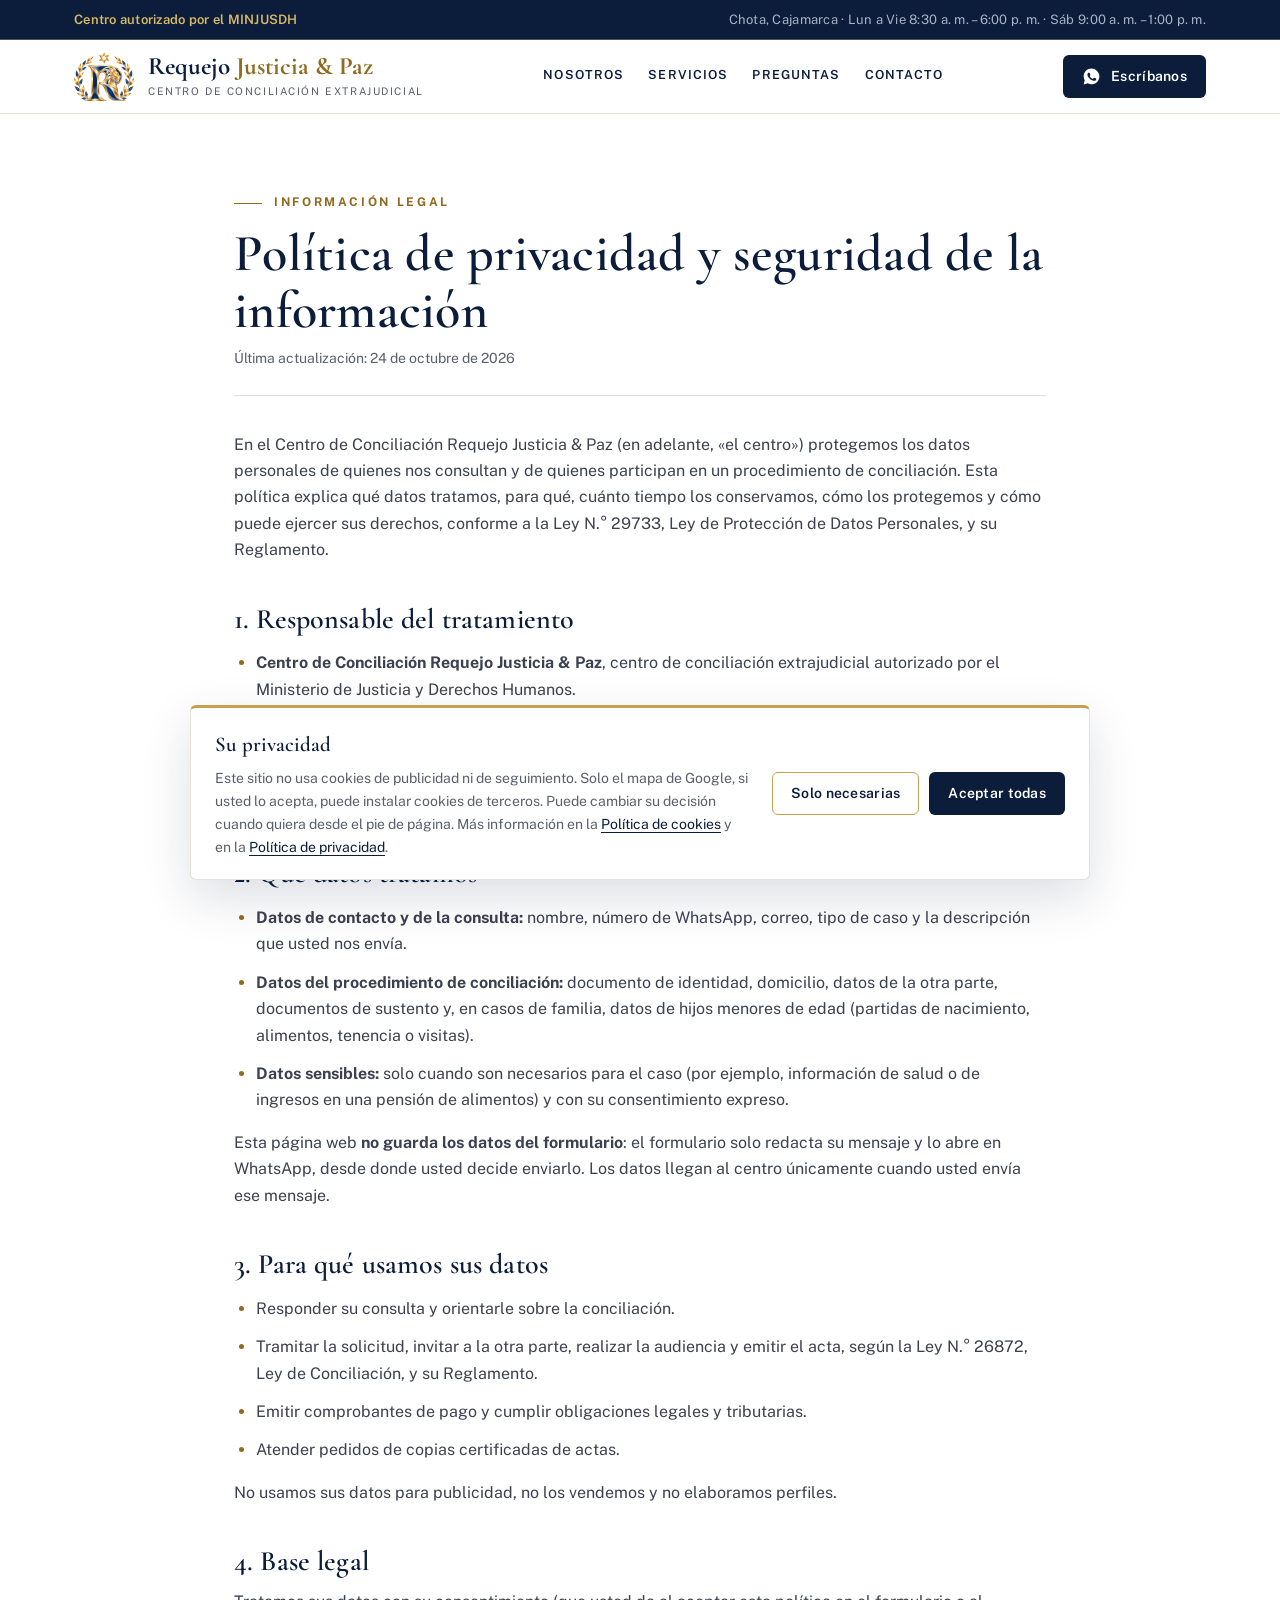
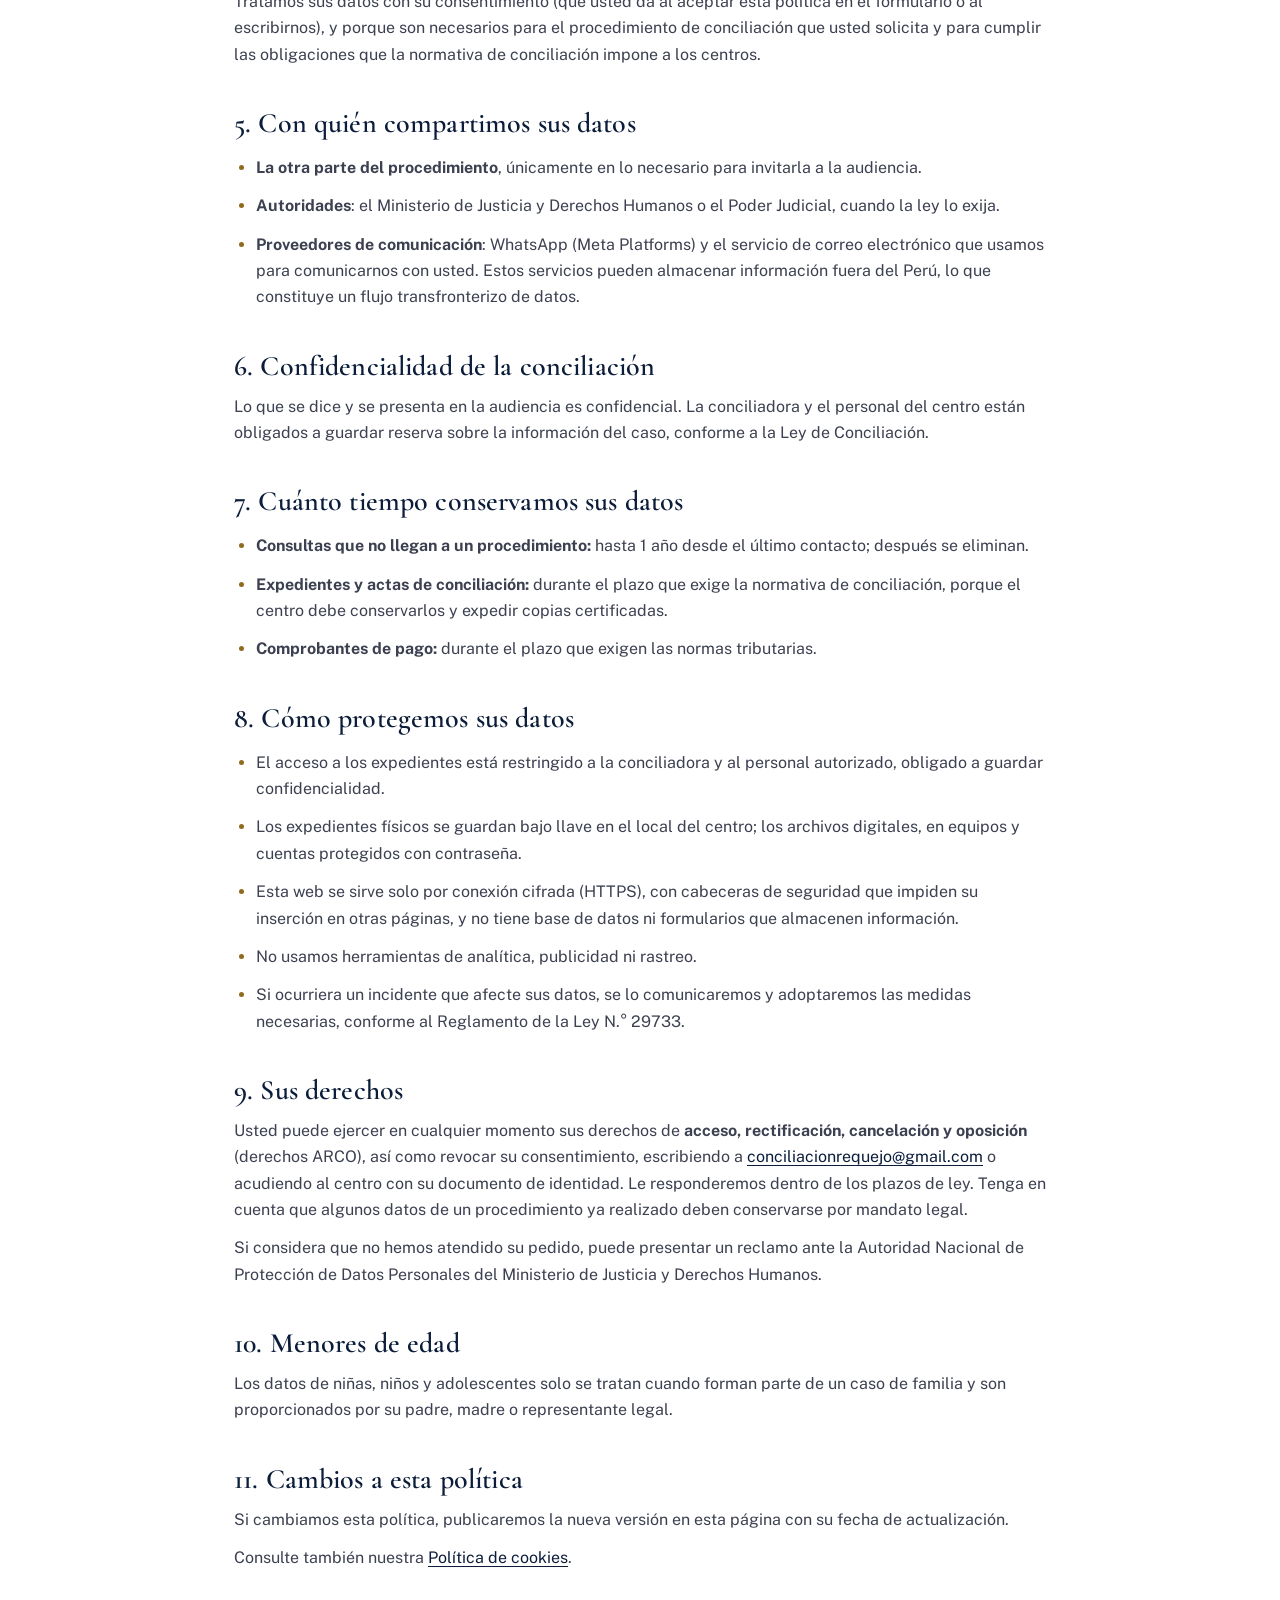
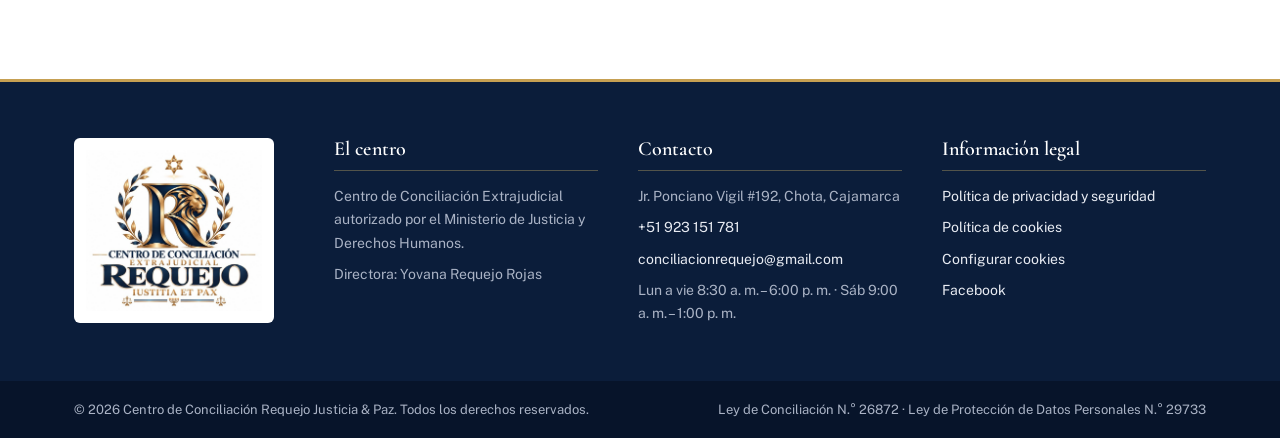
<file: privacidad.html>
<!doctype html>
<html lang="es">
<head>
<meta charset="utf-8">
<meta name="viewport" content="width=device-width, initial-scale=1">
<title>Política de privacidad y seguridad | Centro de Conciliación Requejo Justicia &amp; Paz</title>
<meta name="description" content="Cómo el Centro de Conciliación Requejo Justicia &amp; Paz trata y protege sus datos personales (Ley N.° 29733).">
<meta name="theme-color" content="#0b1d3a">
<link rel="icon" href="assets/img/favicon-64.png" type="image/png">
<link rel="apple-touch-icon" href="assets/img/apple-touch-icon.png">
<link rel="preconnect" href="https://fonts.googleapis.com">
<link rel="preconnect" href="https://fonts.gstatic.com" crossorigin>
<link href="https://fonts.googleapis.com/css2?family=Cormorant+Garamond:wght@500;600;700&family=Public+Sans:wght@400;500;600;700&display=swap" rel="stylesheet">
<link rel="stylesheet" href="assets/css/styles.css">
</head>
<body>
<svg class="sprite" width="0" height="0" aria-hidden="true">
  <symbol id="i-wa" viewBox="0 0 24 24"><path fill="currentColor" d="M12.04 2C6.58 2 2.13 6.45 2.13 11.91c0 1.75.46 3.45 1.32 4.95L2.05 22l5.25-1.38a9.9 9.9 0 0 0 4.74 1.21h.01c5.46 0 9.91-4.45 9.91-9.91A9.92 9.92 0 0 0 12.04 2zm5.8 14.03c-.24.68-1.42 1.3-1.95 1.35-.5.05-.97.23-3.27-.68-2.77-1.09-4.52-3.92-4.66-4.1-.13-.18-1.11-1.48-1.11-2.82s.7-2 .95-2.27c.25-.27.54-.34.72-.34h.52c.17 0 .4-.06.62.47.24.56.8 1.94.87 2.08.07.14.12.3.02.48-.09.18-.14.3-.27.46-.14.16-.29.36-.41.48-.14.14-.28.29-.12.56.16.27.71 1.17 1.52 1.9 1.05.93 1.93 1.22 2.2 1.36.27.14.43.12.59-.07.16-.18.68-.79.86-1.06.18-.27.36-.23.61-.14.25.09 1.59.75 1.86.89.27.14.45.2.52.32.07.11.07.66-.17 1.33z"/></symbol>
  <symbol id="i-check" viewBox="0 0 24 24"><path fill="none" stroke="currentColor" stroke-width="2.2" stroke-linecap="round" stroke-linejoin="round" d="M5 12.5l4.5 4.5L19 7.5"/></symbol>
</svg>

<a class="skip" href="#contenido">Saltar al contenido</a>

<div class="topbar">
  <div class="container">
    <span>Centro autorizado por el MINJUSDH</span>
    <span>Chota, Cajamarca · Lun a Vie 8:30 a. m. – 6:00 p. m. · Sáb 9:00 a. m. – 1:00 p. m.</span>
  </div>
</div>

<header class="header">
  <div class="container">
    <a class="brand" href="index.html#inicio">
      <img src="assets/img/emblema.png" alt="" width="60" height="48">
      <span><span class="brand-name">Requejo <em>Justicia &amp; Paz</em></span><span class="brand-sub">Centro de Conciliación Extrajudicial</span></span>
    </a>
    <button class="nav-toggle" type="button" aria-controls="menu" aria-expanded="false" aria-label="Abrir menú">
      <svg width="22" height="22" viewBox="0 0 24 24" fill="none" stroke="currentColor" stroke-width="2" stroke-linecap="round" aria-hidden="true"><path d="M4 7h16M4 12h16M4 17h16"/></svg>
    </button>
    <nav class="nav" id="menu" aria-label="Principal">
      <a href="index.html#nosotros">Nosotros</a>
      <a href="index.html#servicios">Servicios</a>
      <a href="index.html#preguntas">Preguntas</a>
      <a href="index.html#contacto">Contacto</a>
    </nav>
    <a class="btn btn-primary btn-sm" data-wa="Quisiera información sobre una conciliación."><svg aria-hidden="true"><use href="#i-wa"/></svg>Escríbanos</a>
  </div>
</header>

<main id="contenido" class="legal">
  <div class="container">
    <span class="eyebrow">Información legal</span>
    <h1>Política de privacidad y seguridad de la información</h1>
    <p class="updated">Última actualización: 24 de octubre de 2026</p>

    <p>En el Centro de Conciliación Requejo Justicia &amp; Paz (en adelante, «el centro») protegemos los datos personales de quienes nos consultan y de quienes participan en un procedimiento de conciliación. Esta política explica qué datos tratamos, para qué, cuánto tiempo los conservamos, cómo los protegemos y cómo puede ejercer sus derechos, conforme a la Ley N.° 29733, Ley de Protección de Datos Personales, y su Reglamento.</p>

    <h2>1. Responsable del tratamiento</h2>
    <ul>
      <li><strong>Centro de Conciliación Requejo Justicia &amp; Paz</strong>, centro de conciliación extrajudicial autorizado por el Ministerio de Justicia y Derechos Humanos.</li>
      <li>Directora: Yovana Requejo Rojas.</li>
      <li>Dirección: Jr. Ponciano Vigil #192, Chota, Cajamarca, Perú.</li>
      <li>Correo: <a href="mailto:conciliacionrequejo@gmail.com">conciliacionrequejo@gmail.com</a> · WhatsApp: +51 923 151 781.</li>
    </ul>

    <h2>2. Qué datos tratamos</h2>
    <ul>
      <li><strong>Datos de contacto y de la consulta:</strong> nombre, número de WhatsApp, correo, tipo de caso y la descripción que usted nos envía.</li>
      <li><strong>Datos del procedimiento de conciliación:</strong> documento de identidad, domicilio, datos de la otra parte, documentos de sustento y, en casos de familia, datos de hijos menores de edad (partidas de nacimiento, alimentos, tenencia o visitas).</li>
      <li><strong>Datos sensibles:</strong> solo cuando son necesarios para el caso (por ejemplo, información de salud o de ingresos en una pensión de alimentos) y con su consentimiento expreso.</li>
    </ul>
    <p>Esta página web <strong>no guarda los datos del formulario</strong>: el formulario solo redacta su mensaje y lo abre en WhatsApp, desde donde usted decide enviarlo. Los datos llegan al centro únicamente cuando usted envía ese mensaje.</p>

    <h2>3. Para qué usamos sus datos</h2>
    <ul>
      <li>Responder su consulta y orientarle sobre la conciliación.</li>
      <li>Tramitar la solicitud, invitar a la otra parte, realizar la audiencia y emitir el acta, según la Ley N.° 26872, Ley de Conciliación, y su Reglamento.</li>
      <li>Emitir comprobantes de pago y cumplir obligaciones legales y tributarias.</li>
      <li>Atender pedidos de copias certificadas de actas.</li>
    </ul>
    <p>No usamos sus datos para publicidad, no los vendemos y no elaboramos perfiles.</p>

    <h2>4. Base legal</h2>
    <p>Tratamos sus datos con su consentimiento (que usted da al aceptar esta política en el formulario o al escribirnos), y porque son necesarios para el procedimiento de conciliación que usted solicita y para cumplir las obligaciones que la normativa de conciliación impone a los centros.</p>

    <h2>5. Con quién compartimos sus datos</h2>
    <ul>
      <li><strong>La otra parte del procedimiento</strong>, únicamente en lo necesario para invitarla a la audiencia.</li>
      <li><strong>Autoridades</strong>: el Ministerio de Justicia y Derechos Humanos o el Poder Judicial, cuando la ley lo exija.</li>
      <li><strong>Proveedores de comunicación</strong>: WhatsApp (Meta Platforms) y el servicio de correo electrónico que usamos para comunicarnos con usted. Estos servicios pueden almacenar información fuera del Perú, lo que constituye un flujo transfronterizo de datos.</li>
    </ul>

    <h2>6. Confidencialidad de la conciliación</h2>
    <p>Lo que se dice y se presenta en la audiencia es confidencial. La conciliadora y el personal del centro están obligados a guardar reserva sobre la información del caso, conforme a la Ley de Conciliación.</p>

    <h2>7. Cuánto tiempo conservamos sus datos</h2>
    <ul>
      <li><strong>Consultas que no llegan a un procedimiento:</strong> hasta 1 año desde el último contacto; después se eliminan.</li>
      <li><strong>Expedientes y actas de conciliación:</strong> durante el plazo que exige la normativa de conciliación, porque el centro debe conservarlos y expedir copias certificadas.</li>
      <li><strong>Comprobantes de pago:</strong> durante el plazo que exigen las normas tributarias.</li>
    </ul>

    <h2>8. Cómo protegemos sus datos</h2>
    <ul>
      <li>El acceso a los expedientes está restringido a la conciliadora y al personal autorizado, obligado a guardar confidencialidad.</li>
      <li>Los expedientes físicos se guardan bajo llave en el local del centro; los archivos digitales, en equipos y cuentas protegidos con contraseña.</li>
      <li>Esta web se sirve solo por conexión cifrada (HTTPS), con cabeceras de seguridad que impiden su inserción en otras páginas, y no tiene base de datos ni formularios que almacenen información.</li>
      <li>No usamos herramientas de analítica, publicidad ni rastreo.</li>
      <li>Si ocurriera un incidente que afecte sus datos, se lo comunicaremos y adoptaremos las medidas necesarias, conforme al Reglamento de la Ley N.° 29733.</li>
    </ul>

    <h2>9. Sus derechos</h2>
    <p>Usted puede ejercer en cualquier momento sus derechos de <strong>acceso, rectificación, cancelación y oposición</strong> (derechos ARCO), así como revocar su consentimiento, escribiendo a <a href="mailto:conciliacionrequejo@gmail.com">conciliacionrequejo@gmail.com</a> o acudiendo al centro con su documento de identidad. Le responderemos dentro de los plazos de ley. Tenga en cuenta que algunos datos de un procedimiento ya realizado deben conservarse por mandato legal.</p>
    <p>Si considera que no hemos atendido su pedido, puede presentar un reclamo ante la Autoridad Nacional de Protección de Datos Personales del Ministerio de Justicia y Derechos Humanos.</p>

    <h2>10. Menores de edad</h2>
    <p>Los datos de niñas, niños y adolescentes solo se tratan cuando forman parte de un caso de familia y son proporcionados por su padre, madre o representante legal.</p>

    <h2>11. Cambios a esta política</h2>
    <p>Si cambiamos esta política, publicaremos la nueva versión en esta página con su fecha de actualización.</p>
    <p>Consulte también nuestra <a href="cookies.html">Política de cookies</a>.</p>
  </div>
</main>

<footer class="footer">
  <div class="container footer-main">
    <div class="footer-brand">
      <img src="assets/img/logo-centro.jpg" alt="Centro de Conciliación Extrajudicial Requejo, Iustitia et Pax" width="220" height="191" loading="lazy">
    </div>
    <div>
      <h3>El centro</h3>
      <p>Centro de Conciliación Extrajudicial autorizado por el Ministerio de Justicia y Derechos Humanos.</p>
      <p>Directora: Yovana Requejo Rojas</p>
    </div>
    <div>
      <h3>Contacto</h3>
      <p>Jr. Ponciano Vigil #192, Chota, Cajamarca</p>
      <p><a href="https://wa.me/51923151781">+51 923 151 781</a></p>
      <p><a href="mailto:conciliacionrequejo@gmail.com">conciliacionrequejo@gmail.com</a></p>
      <p>Lun a vie 8:30 a. m. – 6:00 p. m. · Sáb 9:00 a. m. – 1:00 p. m.</p>
    </div>
    <div>
      <h3>Información legal</h3>
      <p><a href="privacidad.html">Política de privacidad y seguridad</a></p>
      <p><a href="cookies.html">Política de cookies</a></p>
      <p><button class="link" type="button" data-cookies="configurar">Configurar cookies</button></p>
      <p><a href="https://web.facebook.com/p/Centro-de-Conciliaci%C3%B3n-Requejo-Iustitia-Et-Pax-61556411334826/" target="_blank" rel="noopener">Facebook</a></p>
    </div>
  </div>
  <div class="footer-legal">
    <div class="container">
      <span>© <span id="year">2026</span> Centro de Conciliación Requejo Justicia &amp; Paz. Todos los derechos reservados.</span>
      <span>Ley de Conciliación N.° 26872 · Ley de Protección de Datos Personales N.° 29733</span>
    </div>
  </div>
</footer>

<div class="cookies" id="cookies" role="dialog" aria-label="Aviso de cookies" hidden>
  <div class="cookies-text">
    <strong>Su privacidad</strong>
    <p>Este sitio no usa cookies de publicidad ni de seguimiento. Solo el mapa de Google, si usted lo acepta, puede instalar cookies de terceros. Puede cambiar su decisión cuando quiera desde el pie de página. Más información en la <a href="cookies.html">Política de cookies</a> y en la <a href="privacidad.html">Política de privacidad</a>.</p>
  </div>
  <div class="cookies-actions">
    <button class="btn btn-outline btn-sm" type="button" data-cookies="rechazar">Solo necesarias</button>
    <button class="btn btn-primary btn-sm" type="button" data-cookies="aceptar">Aceptar todas</button>
  </div>
</div>

<script src="assets/js/config.js"></script>
<script src="assets/js/main.js"></script>
</body>
</html>
</file>
<file: assets/css/styles.css>
:root {
  /* Paleta del logo: azul marino institucional, dorado como acento y blanco marfil */
  --ink: #14182a;
  --muted: #5b5f6e;
  --ground: #ffffff;
  --surface: #ffffff;
  --alt: #f8f6f1;       /* marfil de las secciones alternas */
  --line: #e6e1d6;
  --navy: #0b1d3a;      /* azul marino principal */
  --navy-2: #12294f;
  --navy-3: #1a3463;
  --gold: #8f6b1f;      /* dorado para texto sobre blanco (contraste AA) */
  --gold-light: #d9b968; /* dorado sobre azul */
  --gold-fill: #c6a052;
  --gold-hover: #b18c3e;
  --on-dark: #e9ecf3;
  --on-dark-muted: #aab3c5;
  --serif: "Cormorant Garamond", Georgia, "Times New Roman", serif;
  --sans: "Public Sans", system-ui, sans-serif;
  --radius: 6px;
  --shadow: 0 18px 50px rgba(11, 29, 58, .14);
}

* { box-sizing: border-box; }
html { scroll-behavior: smooth; scroll-padding-top: 96px; }
body { margin: 0; background: var(--ground); color: var(--ink); font-family: var(--sans); font-size: 16px; line-height: 1.65; -webkit-font-smoothing: antialiased; }
img { max-width: 100%; height: auto; display: block; }
a { color: var(--navy); text-underline-offset: 3px; }
a:hover { color: var(--gold); }
h1, h2, h3 { font-family: var(--serif); font-weight: 600; line-height: 1.1; margin: 0; color: var(--navy); letter-spacing: .005em; }
p { margin: 0; }
figure { margin: 0; }
:focus-visible { outline: 3px solid var(--gold-fill); outline-offset: 2px; }
.sprite { position: absolute; width: 0; height: 0; overflow: hidden; }
.skip { position: absolute; left: -999px; top: 8px; z-index: 50; background: var(--navy); color: #fff; padding: 10px 16px; border-radius: var(--radius); }
.skip:focus { left: 16px; }

.container { max-width: 1180px; margin: 0 auto; padding: 0 24px; }
.section { padding: 104px 0; }
.section-head { display: flex; flex-direction: column; align-items: center; text-align: center; gap: 14px; max-width: 760px; margin: 0 auto 56px; }
.eyebrow { display: inline-flex; align-items: center; gap: 12px; font-size: 12px; letter-spacing: .22em; text-transform: uppercase; color: var(--gold); font-weight: 700; }
.eyebrow::before, .section-head .eyebrow::after { content: ""; width: 28px; height: 1px; background: currentColor; }
.dark .eyebrow { color: var(--gold-light); }
h2 { font-size: clamp(34px, 4.4vw, 50px); }
.lead { color: var(--muted); font-size: 18px; }
.dark { background: var(--navy); color: #fff; }
.dark h2, .dark h3 { color: #fff; }
.dark .lead, .dark p { color: var(--on-dark); }
.white { background: var(--alt); border-top: 1px solid var(--line); border-bottom: 1px solid var(--line); }
.grid { display: grid; grid-template-columns: repeat(auto-fit, minmax(min(340px, 100%), 1fr)); gap: 24px; }

/* Botones */
.btn { display: inline-flex; align-items: center; justify-content: center; gap: 10px; font: inherit; font-size: 15px; font-weight: 600; letter-spacing: .02em; text-decoration: none; padding: 13px 24px; border-radius: var(--radius); min-height: 48px; cursor: pointer; border: 1.5px solid transparent; transition: background .2s, color .2s, border-color .2s; }
.btn svg { width: 19px; height: 19px; flex: 0 0 auto; }
.btn-primary { background: var(--navy); color: #fff; }
.btn-primary:hover { background: var(--navy-3); color: #fff; }
.btn-gold { background: var(--gold-fill); color: var(--navy); }
.btn-gold:hover { background: var(--gold-hover); color: var(--navy); }
.btn-ghost { color: var(--navy); border-color: var(--navy); }
.btn-ghost:hover { color: #fff; background: var(--navy); }
.btn-outline { color: var(--navy); border-color: var(--gold-fill); background: transparent; }
.btn-outline:hover { background: var(--gold-fill); color: var(--navy); }
.btn-link { color: var(--navy); padding-left: 4px; padding-right: 4px; text-decoration: underline; }
.btn-lg { font-size: 16px; padding: 15px 28px; min-height: 54px; }
.btn-sm { min-height: 42px; padding: 9px 18px; font-size: 14px; }
.link { background: none; border: 0; padding: 0; font: inherit; color: inherit; text-decoration: underline; text-underline-offset: 3px; cursor: pointer; }

/* Barra superior y cabecera */
.topbar { background: var(--navy); color: var(--on-dark-muted); font-size: 13px; letter-spacing: .02em; border-bottom: 1px solid rgba(217, 185, 104, .35); }
.topbar .container { display: flex; flex-wrap: wrap; gap: 4px 24px; justify-content: space-between; padding-top: 9px; padding-bottom: 9px; }
.topbar span:first-child { color: var(--gold-light); font-weight: 600; }
.header { background: rgba(255, 255, 255, .97); border-bottom: 1px solid var(--line); position: sticky; top: 0; z-index: 20; backdrop-filter: blur(6px); }
.header .container { display: flex; align-items: center; justify-content: space-between; gap: 20px; padding-top: 12px; padding-bottom: 12px; }
.brand { display: flex; align-items: center; gap: 14px; text-decoration: none; color: var(--navy); }
.brand img { width: 60px; height: auto; }
.brand-name { display: block; font-family: var(--serif); font-weight: 700; font-size: 25px; line-height: 1.05; color: var(--navy); }
.brand-name em { font-style: normal; color: var(--gold); }
.brand-sub { display: block; white-space: nowrap; font-size: 10.5px; letter-spacing: .15em; text-transform: uppercase; color: var(--muted); margin-top: 3px; }
.nav { display: flex; gap: 4px 24px; font-weight: 600; font-size: 12.5px; letter-spacing: .09em; text-transform: uppercase; white-space: nowrap; }
.nav a { text-decoration: none; padding: 10px 0; color: var(--navy); border-bottom: 2px solid transparent; }
.nav a:hover { color: var(--gold); border-bottom-color: var(--gold-fill); }
.nav-toggle { display: none; background: none; border: 1px solid var(--line); border-radius: var(--radius); width: 44px; height: 44px; cursor: pointer; color: var(--navy); }

@media (max-width: 960px) {
  .nav-toggle { display: inline-flex; align-items: center; justify-content: center; }
  .header .btn-primary { display: none; }
  .nav { display: none; position: absolute; left: 0; right: 0; top: 100%; background: var(--surface); flex-direction: column; padding: 8px 24px 16px; border-bottom: 1px solid var(--line); box-shadow: var(--shadow); }
  .nav.is-open { display: flex; }
  .nav a { padding: 14px 0; border-bottom: 1px solid var(--line); }
}

/* Portada */
.hero { background: linear-gradient(180deg, #fff 0%, var(--alt) 100%); color: var(--ink); border-bottom: 1px solid var(--line); }
.hero .container { padding-top: 48px; padding-bottom: 80px; display: grid; grid-template-columns: minmax(0, 1.1fr) minmax(0, .9fr); gap: 64px; align-items: start; }
.hero-copy { display: flex; flex-direction: column; gap: 24px; padding-top: 36px; }
.hero h1 { font-size: clamp(42px, 5.6vw, 66px); line-height: 1.02; }
.hero .lead { font-size: 19px; max-width: 580px; color: #464a58; }
.hero-actions { display: flex; flex-wrap: wrap; gap: 14px; }
.hero-note { display: flex; flex-wrap: wrap; gap: 8px 22px; font-size: 14px; color: var(--muted); }
.hero-note span { display: inline-flex; align-items: center; gap: 8px; }
.hero-note span::before { content: ""; width: 6px; height: 6px; transform: rotate(45deg); background: var(--gold-fill); }

.card-form { background: var(--navy); color: #fff; border-radius: var(--radius); border-top: 3px solid var(--gold-fill); padding: 36px; display: flex; flex-direction: column; gap: 16px; box-shadow: var(--shadow); }
.card-form h2 { font-size: 30px; color: #fff; }
.card-form .hint { font-size: 14px; color: var(--on-dark-muted); margin-top: 6px; }
.field { display: flex; flex-direction: column; gap: 6px; font-size: 13px; font-weight: 600; letter-spacing: .04em; color: var(--on-dark); }
.field input, .field select, .field textarea { font: inherit; font-size: 15px; font-weight: 400; letter-spacing: 0; padding: 12px 14px; border: 1px solid #c9ccd6; border-radius: var(--radius); min-height: 46px; background: #fff; color: var(--ink); }
.field textarea { resize: vertical; }
.consent { display: flex; gap: 10px; align-items: flex-start; font-size: 13px; line-height: 1.5; color: var(--on-dark-muted); }
.consent input { width: 18px; height: 18px; margin: 2px 0 0; flex: 0 0 auto; accent-color: var(--gold-fill); }
.consent a { color: var(--gold-light); }

@media (max-width: 900px) {
  .hero .container { grid-template-columns: 1fr; gap: 48px; }
  .hero-copy { padding-top: 0; }
}

/* Garantías */
.trust { background: var(--navy); color: #fff; border-top: 1px solid rgba(217, 185, 104, .25); border-bottom: 1px solid rgba(217, 185, 104, .45); }
.trust .container { display: grid; grid-template-columns: repeat(auto-fit, minmax(230px, 1fr)); gap: 28px; padding-top: 38px; padding-bottom: 38px; }
.trust-item { display: flex; gap: 16px; align-items: flex-start; }
.trust-item svg { flex: 0 0 auto; width: 44px; height: 44px; padding: 9px; border-radius: 50%; border: 1px solid var(--gold-fill); color: var(--gold-light); }
.trust-item strong { display: block; font-family: var(--serif); font-size: 20px; font-weight: 600; }
.trust-item span { font-size: 14px; color: var(--on-dark-muted); }

/* Servicios */
#servicios .grid { grid-template-columns: repeat(auto-fill, minmax(min(330px, 100%), 1fr)); }
.service { background: var(--surface); border: 1px solid var(--line); border-top: 3px solid var(--navy); border-radius: var(--radius); padding: 30px; display: flex; flex-direction: column; gap: 18px; transition: box-shadow .2s, border-color .2s; }
.service:hover { box-shadow: var(--shadow); border-top-color: var(--gold-fill); }
.service-head { display: flex; align-items: center; gap: 16px; }
.service-icon { width: 52px; height: 52px; border-radius: 50%; background: var(--navy); color: var(--gold-light); display: flex; align-items: center; justify-content: center; flex: 0 0 auto; box-shadow: 0 0 0 4px #fff, 0 0 0 5px var(--gold-fill); }
.service-icon svg { width: 24px; height: 24px; }
.service h3 { font-size: 26px; }
.service-tag { display: block; font-size: 14px; color: var(--muted); }
.service ul { margin: 0; padding: 18px 0 0; list-style: none; display: flex; flex-direction: column; gap: 9px; font-size: 15px; flex-grow: 1; border-top: 1px solid var(--line); }
.service li { position: relative; padding-left: 18px; }
.service li::before { content: ""; position: absolute; left: 0; top: .62em; width: 6px; height: 6px; transform: rotate(45deg); background: var(--gold-fill); }
.service .btn { align-self: flex-start; }
.extra { margin-top: 28px; }
.box-soft { background: var(--alt); border: 1px solid var(--line); border-radius: var(--radius); padding: 30px; display: flex; flex-direction: column; gap: 12px; }
.box-dashed { background: var(--surface); border: 1px solid var(--line); border-left: 3px solid var(--gold-fill); border-radius: var(--radius); padding: 30px; display: flex; flex-direction: column; gap: 12px; }
.box-soft h3, .box-dashed h3 { font-size: 26px; }
.box-soft ul { margin: 0; padding-left: 20px; display: flex; flex-direction: column; gap: 6px; font-size: 15px; }
.box-soft li::marker { color: var(--gold); }
.box-dashed p { color: var(--muted); font-size: 15px; }

/* Nosotros */
.about { align-items: center; gap: 72px; grid-template-columns: minmax(0, .85fr) minmax(0, 1.15fr); }
.photo { position: relative; max-width: 440px; justify-self: center; width: 100%; }
.photo::before { content: ""; position: absolute; inset: 18px -18px -18px 18px; border: 1px solid var(--gold-fill); border-radius: var(--radius); }
.photo img { position: relative; width: 100%; aspect-ratio: 4 / 5; object-fit: cover; border-radius: var(--radius); box-shadow: 0 24px 60px rgba(0, 0, 0, .35); }
.about-copy { display: flex; flex-direction: column; gap: 20px; }
.about-copy p { font-size: 18px; }
.person { padding: 20px 24px; border-left: 3px solid var(--gold-fill); background: var(--navy-2); border-radius: 0 var(--radius) var(--radius) 0; }
.person strong { display: block; font-family: var(--serif); font-size: 26px; font-weight: 600; color: #fff; }
.person span { font-size: 14px; color: var(--on-dark-muted); }

@media (max-width: 860px) {
  .about { grid-template-columns: 1fr; gap: 56px; }
}

/* Preguntas */
.faq { max-width: 880px; }
.faq details { background: var(--surface); border: 1px solid var(--line); border-radius: var(--radius); padding: 0; margin-bottom: 12px; }
.faq summary { font-family: var(--serif); font-weight: 600; font-size: 21px; color: var(--navy); cursor: pointer; padding: 18px 56px 18px 24px; list-style: none; position: relative; }
.faq summary::-webkit-details-marker { display: none; }
.faq summary::after { content: "+"; position: absolute; right: 24px; top: 50%; transform: translateY(-50%); font-family: var(--sans); font-size: 22px; font-weight: 400; color: var(--gold); }
.faq details[open] summary::after { content: "–"; }
.faq details[open] { border-color: var(--gold-fill); }
.faq details p { padding: 0 24px 20px; color: var(--muted); }

/* Contacto */
#contacto .grid { align-items: stretch; gap: 48px; }
.contact-copy { display: flex; flex-direction: column; gap: 22px; align-items: flex-start; }
.contact-list { margin: 0; display: grid; grid-template-columns: 110px 1fr; gap: 14px 18px; padding: 24px 0; border-top: 1px solid var(--line); border-bottom: 1px solid var(--line); width: 100%; }
.contact-list dt { font-size: 12px; font-weight: 700; letter-spacing: .14em; text-transform: uppercase; color: var(--gold); padding-top: 3px; }
.contact-list dd { margin: 0; }
.map { min-height: 380px; border-radius: var(--radius); background: var(--surface); border: 1px solid var(--line); overflow: hidden; display: flex; align-items: center; justify-content: center; }
.map iframe { width: 100%; height: 100%; min-height: 380px; border: 0; }
.map-off { display: flex; flex-direction: column; align-items: center; gap: 12px; text-align: center; padding: 32px; max-width: 380px; }
.map-off strong { font-family: var(--serif); font-size: 24px; color: var(--navy); font-weight: 600; }
.map-off p { color: var(--muted); font-size: 14px; }
.map-actions { display: flex; flex-wrap: wrap; justify-content: center; gap: 8px; }

/* Pie */
.footer { background: var(--navy); color: var(--on-dark-muted); font-size: 14px; border-top: 3px solid var(--gold-fill); }
.footer-main { display: grid; grid-template-columns: 220px repeat(3, minmax(0, 1fr)); gap: 40px; padding-top: 56px; padding-bottom: 48px; }
.footer-brand img { width: 200px; background: #fff; padding: 12px; border-radius: var(--radius); }
.footer h3 { font-size: 20px; color: #fff; margin-bottom: 14px; padding-bottom: 10px; border-bottom: 1px solid rgba(217, 185, 104, .35); }
.footer p { margin-bottom: 8px; }
.footer a, .footer .link { color: var(--on-dark); text-decoration: none; }
.footer a:hover, .footer .link:hover { color: var(--gold-light); text-decoration: underline; }
.footer-legal { background: #07142a; font-size: 13px; }
.footer-legal .container { display: flex; flex-wrap: wrap; gap: 8px 32px; justify-content: space-between; padding-top: 18px; padding-bottom: 18px; }

@media (max-width: 900px) {
  .footer-main { grid-template-columns: 1fr 1fr; }
}
@media (max-width: 560px) {
  .footer-main { grid-template-columns: 1fr; }
}

.wa-float { position: fixed; right: 20px; bottom: 20px; width: 58px; height: 58px; border-radius: 50%; background: var(--navy); color: var(--gold-light); border: 2px solid var(--gold-fill); display: flex; align-items: center; justify-content: center; box-shadow: 0 10px 28px rgba(11, 29, 58, .35); z-index: 30; }
.wa-float:hover { background: var(--navy-3); color: #fff; }
.wa-float svg { width: 27px; height: 27px; }

/* Aviso de cookies */
.cookies { position: fixed; left: 20px; right: 20px; bottom: 20px; z-index: 40; max-width: 900px; margin: 0 auto; background: #fff; border: 1px solid var(--line); border-top: 3px solid var(--gold-fill); border-radius: var(--radius); box-shadow: var(--shadow); padding: 20px 24px; display: flex; flex-wrap: wrap; gap: 16px 24px; align-items: center; }
.cookies[hidden] { display: none; }
.cookies-text { flex: 1 1 420px; font-size: 14px; color: var(--muted); }
.cookies-text strong { display: block; font-family: var(--serif); font-size: 21px; color: var(--navy); font-weight: 600; margin-bottom: 4px; }
.cookies-actions { display: flex; flex-wrap: wrap; gap: 10px; }

/* Páginas legales */
.legal { padding: 72px 0 96px; }
.legal .container { max-width: 860px; }
.legal h1 { font-size: clamp(38px, 5vw, 52px); margin: 12px 0 8px; }
.legal .updated { color: var(--muted); font-size: 14px; margin-bottom: 36px; padding-bottom: 24px; border-bottom: 1px solid var(--line); }
.legal h2 { font-size: 28px; margin: 40px 0 12px; }
.legal p, .legal li { color: #3c4050; margin-bottom: 12px; }
.legal ul { padding-left: 22px; }
.legal li::marker { color: var(--gold); }
.legal table { width: 100%; border-collapse: collapse; margin: 8px 0 20px; font-size: 14px; }
.legal th, .legal td { text-align: left; border: 1px solid var(--line); padding: 10px 12px; vertical-align: top; }
.legal th { background: var(--alt); color: var(--navy); }
.legal .table-wrap { overflow-x: auto; }

@media (max-width: 600px) {
  .section { padding: 72px 0; }
  .section-head { margin-bottom: 40px; }
  .hero .container { padding-top: 32px; padding-bottom: 56px; }
  .card-form { padding: 26px 22px; }
  .contact-list { grid-template-columns: 1fr; gap: 2px; }
  .contact-list dd { margin-bottom: 12px; }
  .brand img { width: 46px; }
  .brand-name { font-size: 20px; }
  .brand-sub { font-size: 9px; letter-spacing: .05em; }
  .topbar span:last-child { display: none; }
  .photo::before { inset: 12px -12px -12px 12px; }
  .cookies { left: 12px; right: 12px; bottom: 12px; padding: 18px; }
  .wa-float { bottom: 16px; right: 16px; }
}

@media (prefers-reduced-motion: reduce) {
  html { scroll-behavior: auto; }
  * { transition: none !important; }
}
</file>
